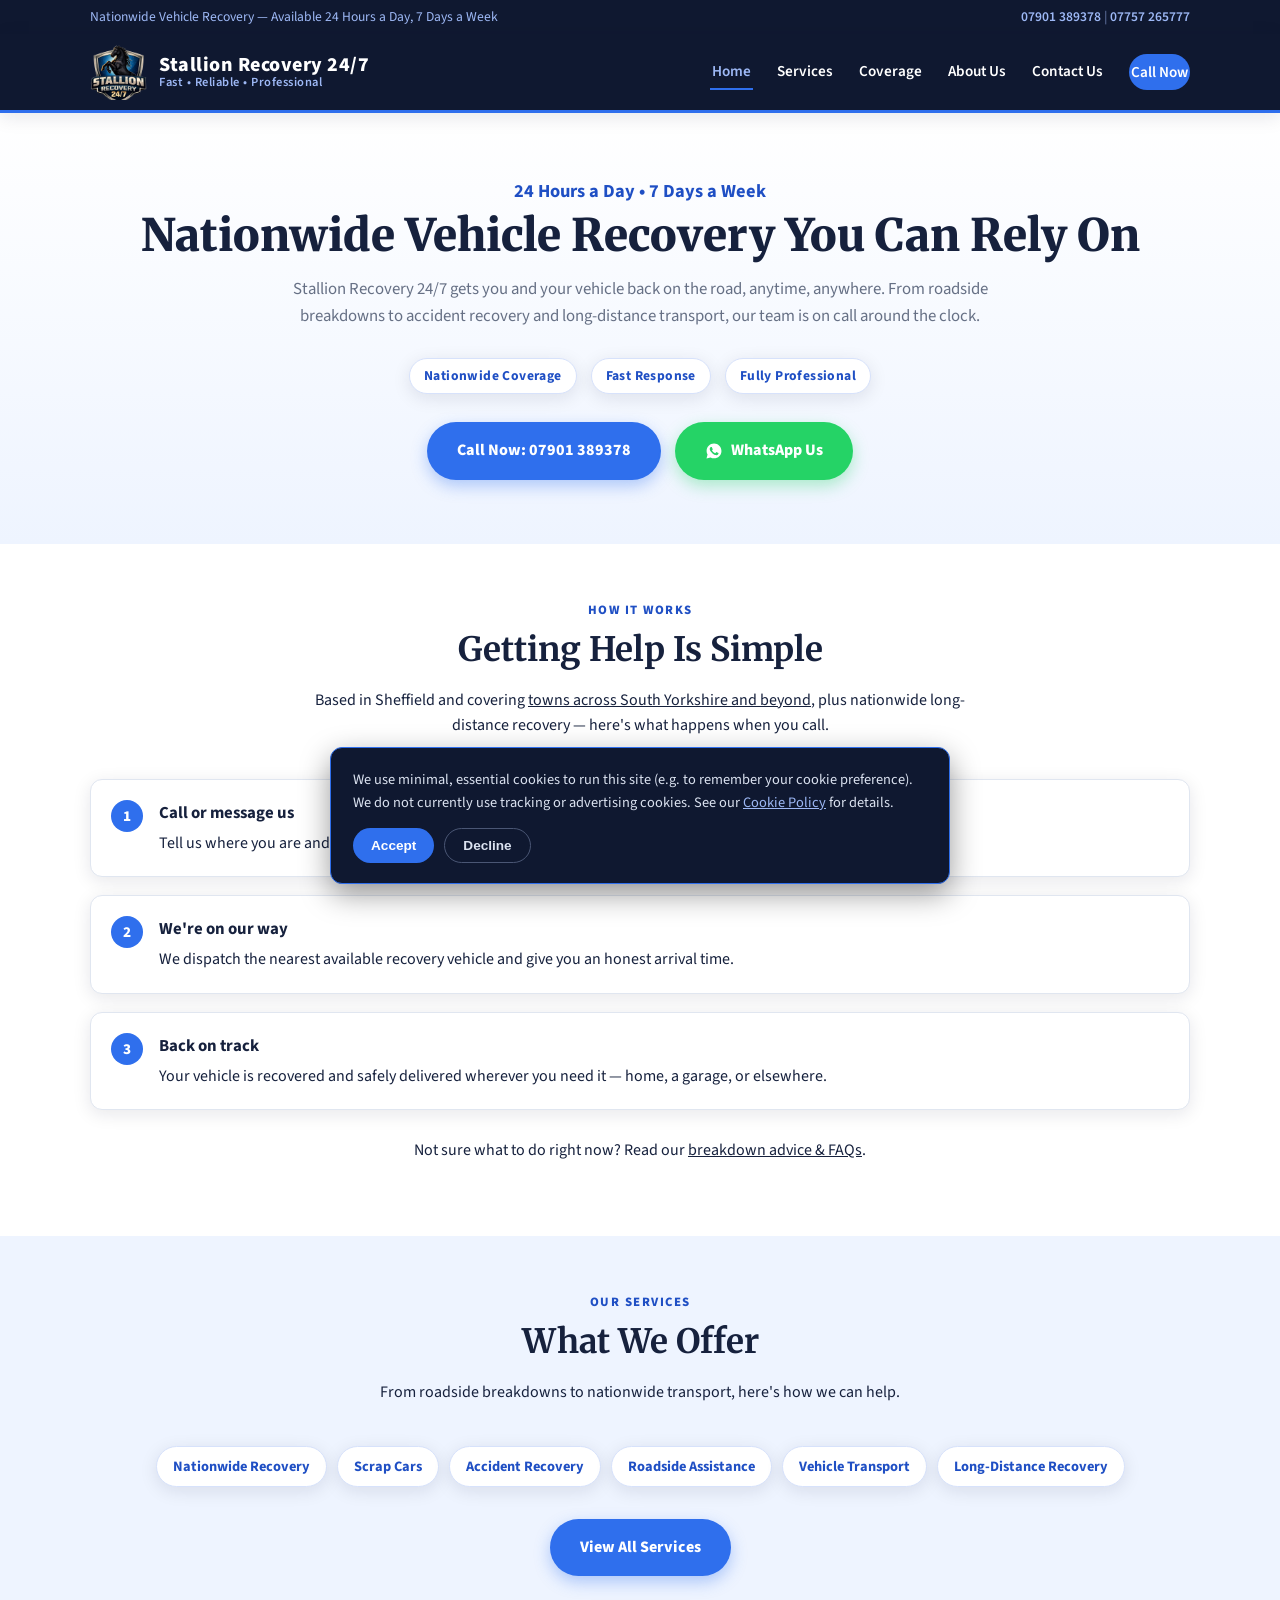
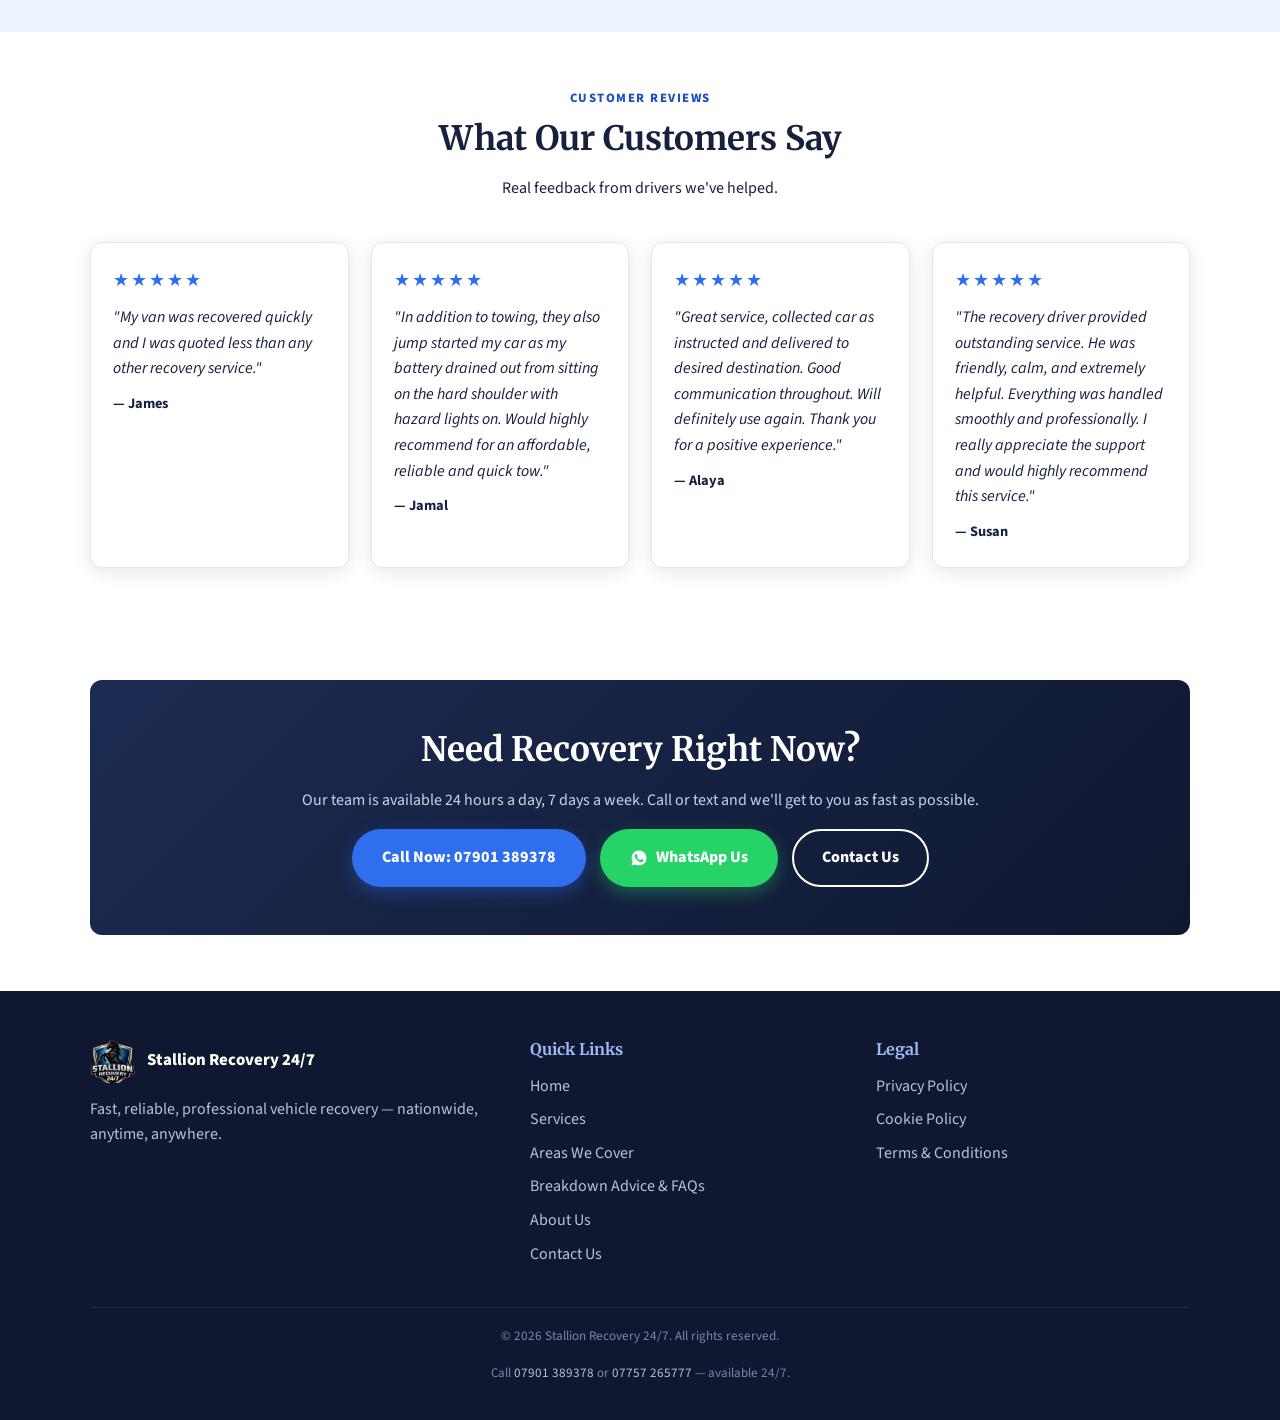
<file: index.html>
<!DOCTYPE html>
<html lang="en-GB">
<head>
<meta charset="UTF-8">
<meta name="viewport" content="width=device-width, initial-scale=1.0">
<title>Stallion Recovery 24/7 | Nationwide Vehicle Recovery &amp; Roadside Assistance</title>
<meta name="description" content="Stallion Recovery 24/7 offers fast, reliable nationwide vehicle recovery, roadside assistance, accident recovery, scrap car collection and vehicle transport. Available 24/7 — call now.">
<meta name="keywords" content="vehicle recovery, recovery, car recovery, roadside assistance, accident recovery, scrap car collection, vehicle transport, nationwide recovery, 24/7 recovery">
<link rel="canonical" href="https://www.stallionrecovery247.co.uk/index.html">
<meta property="og:title" content="Stallion Recovery 24/7 | Nationwide Vehicle Recovery">
<meta property="og:description" content="Fast, reliable, professional vehicle recovery — nationwide, anytime, anywhere. Call 07901 389378.">
<meta property="og:type" content="website">
<meta property="og:image" content="images/logo.png">
<link rel="icon" href="images/logo.png" type="image/png">
<link rel="preconnect" href="https://fonts.googleapis.com">
<link rel="preconnect" href="https://fonts.gstatic.com" crossorigin>
<link href="https://fonts.googleapis.com/css2?family=Merriweather:wght@700;900&family=Source+Sans+3:wght@400;600;700&display=swap" rel="stylesheet">
<link rel="stylesheet" href="css/styles.css">
<script type="application/ld+json">
{
  "@context": "https://schema.org",
  "@type": "AutomotiveBusiness",
  "name": "Stallion Recovery 24/7",
  "image": "images/logo.png",
  "telephone": ["+447901389378", "+447757265777"],
  "priceRange": "££",
  "areaServed": [
    "Sheffield",
    "Rotherham",
    "Barnsley",
    "Doncaster",
    "Chesterfield",
    "Worksop",
    "Leeds",
    "Wakefield",
    "Huddersfield",
    "Mansfield",
    "United Kingdom"
  ],
  "openingHours": "Mo-Su 00:00-23:59",
  "url": "https://www.stallionrecovery247.co.uk/",
  "address": {
    "@type": "PostalAddress",
    "streetAddress": "Pye Bank Road",
    "addressLocality": "Sheffield",
    "postalCode": "S3 9GS",
    "addressCountry": "GB"
  },
  "description": "Nationwide vehicle recovery, roadside assistance, accident recovery, scrap car collection, vehicle transport and long-distance recovery, available 24/7."
}
</script>
</head>
<body>

<a class="skip-link" href="#main">Skip to main content</a>

<div class="top-bar">
  <div class="container">
    <span>Nationwide Vehicle Recovery — Available 24 Hours a Day, 7 Days a Week</span>
    <span class="top-bar-phones"><a href="tel:+447901389378">07901 389378</a><a href="tel:+447757265777">07757 265777</a></span>
  </div>
</div>

<header class="site-header">
  <div class="container">
    <a href="index.html" class="brand">
      <img src="images/logo.png" alt="Stallion Recovery 24/7 logo" width="56" height="56">
      <span class="brand-text">
        <span class="brand-name">Stallion Recovery 24/7</span>
        <span class="brand-tag">Fast &bull; Reliable &bull; Professional</span>
      </span>
    </a>
    <button class="nav-toggle" aria-label="Toggle navigation menu" aria-expanded="false"><span class="nav-toggle-bar"></span><span class="nav-toggle-bar"></span><span class="nav-toggle-bar"></span></button>
    <nav class="main-nav" aria-label="Primary">
      <ul>
        <li><a href="index.html" aria-current="page">Home</a></li>
        <li><a href="services.html">Services</a></li>
        <li><a href="areas-we-cover.html">Coverage</a></li>
        <li><a href="about.html">About Us</a></li>
        <li><a href="contact.html">Contact Us</a></li>
      </ul>
      <a class="nav-call-btn" href="tel:+447901389378">Call Now</a>
    </nav>
  </div>
</header>

<main id="main">

  <section class="hero">
    <div class="container">
      <span class="hero-sub">24 Hours a Day &bull; 7 Days a Week</span>
      <h1>Nationwide Vehicle Recovery You Can Rely On</h1>
      <p class="hero-lead">Stallion Recovery 24/7 gets you and your vehicle back on the road, anytime, anywhere. From roadside breakdowns to accident recovery and long-distance transport, our team is on call around the clock.</p>
      <div class="hero-badges">
        <span>Nationwide Coverage</span>
        <span>Fast Response</span>
        <span>Fully Professional</span>
      </div>
      <div class="cta-row">
        <a class="btn btn-call" href="tel:+447901389378">Call Now: 07901 389378</a>
        <a class="btn btn-whatsapp" href="https://wa.me/447901389378?text=Hi%2C%20I%20need%20vehicle%20recovery%20assistance" target="_blank" rel="noopener">
          <svg width="18" height="18" viewBox="0 0 24 24" fill="currentColor" aria-hidden="true"><path d="M12.04 2C6.58 2 2.13 6.45 2.13 11.91c0 1.75.46 3.39 1.26 4.85L2 22l5.36-1.4a9.9 9.9 0 0 0 4.68 1.19h.01c5.46 0 9.9-4.45 9.9-9.91C21.96 6.45 17.5 2 12.04 2zm5.8 14.15c-.24.68-1.4 1.32-1.93 1.4-.5.08-1.13.11-1.82-.11-.42-.13-.96-.31-1.65-.6-2.9-1.25-4.79-4.16-4.94-4.35-.14-.19-1.18-1.57-1.18-3 0-1.42.75-2.12 1.02-2.41.26-.28.58-.35.77-.35.19 0 .39 0 .56.01.18.01.42-.07.66.5.24.58.83 2 .9 2.15.07.15.12.32.02.51-.1.19-.15.31-.3.48-.15.17-.3.37-.44.5-.15.14-.3.29-.13.57.17.28.75 1.24 1.62 2.01 1.12 1 2.06 1.31 2.35 1.45.29.15.45.13.62-.08.17-.2.72-.83.91-1.12.19-.28.38-.24.63-.14.26.1 1.63.77 1.91.91.28.15.47.22.54.34.07.13.07.75-.17 1.43z"/></svg>
          WhatsApp Us
        </a>
      </div>
    </div>
  </section>

  <section id="what-we-do">
    <div class="container">
      <div class="section-heading">
        <span class="eyebrow">How It Works</span>
        <h2>Getting Help Is Simple</h2>
        <p>Based in Sheffield and covering <a href="areas-we-cover.html">towns across South Yorkshire and beyond</a>, plus nationwide long-distance recovery — here's what happens when you call.</p>
      </div>
      <ol class="step-list">
        <li>
          <strong>Call or message us</strong>
          <p>Tell us where you are and what's happened, by phone or WhatsApp — day or night.</p>
        </li>
        <li>
          <strong>We're on our way</strong>
          <p>We dispatch the nearest available recovery vehicle and give you an honest arrival time.</p>
        </li>
        <li>
          <strong>Back on track</strong>
          <p>Your vehicle is recovered and safely delivered wherever you need it — home, a garage, or elsewhere.</p>
        </li>
      </ol>
      <p style="text-align: center; margin-top: 28px;">Not sure what to do right now? Read our <a href="advice.html">breakdown advice &amp; FAQs</a>.</p>
    </div>
  </section>

  <section id="services" class="section-alt">
    <div class="container">
      <div class="section-heading">
        <span class="eyebrow">Our Services</span>
        <h2>What We Offer</h2>
        <p>From roadside breakdowns to nationwide transport, here's how we can help.</p>
      </div>
      <ul class="area-tags" style="justify-content: center;">
        <li>Nationwide Recovery</li>
        <li>Scrap Cars</li>
        <li>Accident Recovery</li>
        <li>Roadside Assistance</li>
        <li>Vehicle Transport</li>
        <li>Long-Distance Recovery</li>
      </ul>
      <div class="cta-row" style="margin-top: 32px;">
        <a class="btn btn-call" href="services.html">View All Services</a>
      </div>
    </div>
  </section>

  <section id="reviews">
    <div class="container">
      <div class="section-heading">
        <span class="eyebrow">Customer Reviews</span>
        <h2>What Our Customers Say</h2>
        <p class="reviews-note">Real feedback from drivers we've helped.</p>
      </div>
      <div class="reviews-grid">
        <div class="review-card">
          <div class="stars" aria-hidden="true">★★★★★</div>
          <p class="review-quote">"My van was recovered quickly and I was quoted less than any other recovery service."</p>
          <p class="review-author">— James</p>
        </div>
        <div class="review-card">
          <div class="stars" aria-hidden="true">★★★★★</div>
          <p class="review-quote">"In addition to towing, they also jump started my car as my battery drained out from sitting on the hard shoulder with hazard lights on. Would highly recommend for an affordable, reliable and quick tow."</p>
          <p class="review-author">— Jamal</p>
        </div>
        <div class="review-card">
          <div class="stars" aria-hidden="true">★★★★★</div>
          <p class="review-quote">"Great service, collected car as instructed and delivered to desired destination. Good communication throughout. Will definitely use again. Thank you for a positive experience."</p>
          <p class="review-author">— Alaya</p>
        </div>
        <div class="review-card">
          <div class="stars" aria-hidden="true">★★★★★</div>
          <p class="review-quote">"The recovery driver provided outstanding service. He was friendly, calm, and extremely helpful. Everything was handled smoothly and professionally. I really appreciate the support and would highly recommend this service."</p>
          <p class="review-author">— Susan</p>
        </div>
      </div>
    </div>
  </section>

  <section>
    <div class="container">
      <div class="cta-banner">
        <h2>Need Recovery Right Now?</h2>
        <p>Our team is available 24 hours a day, 7 days a week. Call or text and we'll get to you as fast as possible.</p>
        <div class="cta-row">
          <a class="btn btn-call" href="tel:+447901389378">Call Now: 07901 389378</a>
          <a class="btn btn-whatsapp" href="https://wa.me/447901389378?text=Hi%2C%20I%20need%20vehicle%20recovery%20assistance" target="_blank" rel="noopener">
            <svg width="18" height="18" viewBox="0 0 24 24" fill="currentColor" aria-hidden="true"><path d="M12.04 2C6.58 2 2.13 6.45 2.13 11.91c0 1.75.46 3.39 1.26 4.85L2 22l5.36-1.4a9.9 9.9 0 0 0 4.68 1.19h.01c5.46 0 9.9-4.45 9.9-9.91C21.96 6.45 17.5 2 12.04 2zm5.8 14.15c-.24.68-1.4 1.32-1.93 1.4-.5.08-1.13.11-1.82-.11-.42-.13-.96-.31-1.65-.6-2.9-1.25-4.79-4.16-4.94-4.35-.14-.19-1.18-1.57-1.18-3 0-1.42.75-2.12 1.02-2.41.26-.28.58-.35.77-.35.19 0 .39 0 .56.01.18.01.42-.07.66.5.24.58.83 2 .9 2.15.07.15.12.32.02.51-.1.19-.15.31-.3.48-.15.17-.3.37-.44.5-.15.14-.3.29-.13.57.17.28.75 1.24 1.62 2.01 1.12 1 2.06 1.31 2.35 1.45.29.15.45.13.62-.08.17-.2.72-.83.91-1.12.19-.28.38-.24.63-.14.26.1 1.63.77 1.91.91.28.15.47.22.54.34.07.13.07.75-.17 1.43z"/></svg>
            WhatsApp Us
          </a>
          <a class="btn btn-outline-light" href="contact.html">Contact Us</a>
        </div>
      </div>
    </div>
  </section>

</main>

<footer class="site-footer">
  <div class="container">
    <div class="footer-grid">
      <div>
        <div class="footer-brand">
          <img src="images/logo.png" alt="Stallion Recovery 24/7 logo">
          <span class="brand-name">Stallion Recovery 24/7</span>
        </div>
        <p>Fast, reliable, professional vehicle recovery — nationwide, anytime, anywhere.</p>
      </div>
      <div>
        <h3>Quick Links</h3>
        <ul>
          <li><a href="index.html">Home</a></li>
          <li><a href="services.html">Services</a></li>
          <li><a href="areas-we-cover.html">Areas We Cover</a></li>
          <li><a href="advice.html">Breakdown Advice &amp; FAQs</a></li>
          <li><a href="about.html">About Us</a></li>
          <li><a href="contact.html">Contact Us</a></li>
        </ul>
      </div>
      <div>
        <h3>Legal</h3>
        <ul>
          <li><a href="privacy-policy.html">Privacy Policy</a></li>
          <li><a href="cookie-policy.html">Cookie Policy</a></li>
          <li><a href="terms.html">Terms &amp; Conditions</a></li>
        </ul>
      </div>
    </div>
    <div class="footer-bottom">
      <p>&copy; 2026 Stallion Recovery 24/7. All rights reserved.</p>
      <p>Call <a href="tel:+447901389378">07901 389378</a> or <a href="tel:+447757265777">07757 265777</a> — available 24/7.</p>
    </div>
  </div>
</footer>

<div class="mobile-call-bar">
  <a class="mcb-call" href="tel:+447901389378">Call Now</a>
  <a class="mcb-text" href="https://wa.me/447901389378" target="_blank" rel="noopener">Text Us</a>
</div>

<div id="cookie-banner" class="cookie-banner" role="dialog" aria-live="polite" aria-label="Cookie consent">
  <p>We use minimal, essential cookies to run this site (e.g. to remember your cookie preference). We do not currently use tracking or advertising cookies. See our <a href="cookie-policy.html">Cookie Policy</a> for details.</p>
  <div class="cookie-actions">
    <button id="cookie-accept" class="cookie-accept" type="button">Accept</button>
    <button id="cookie-decline" class="cookie-decline" type="button">Decline</button>
  </div>
</div>

<script src="js/main.js"></script>
</body>
</html>
</file>
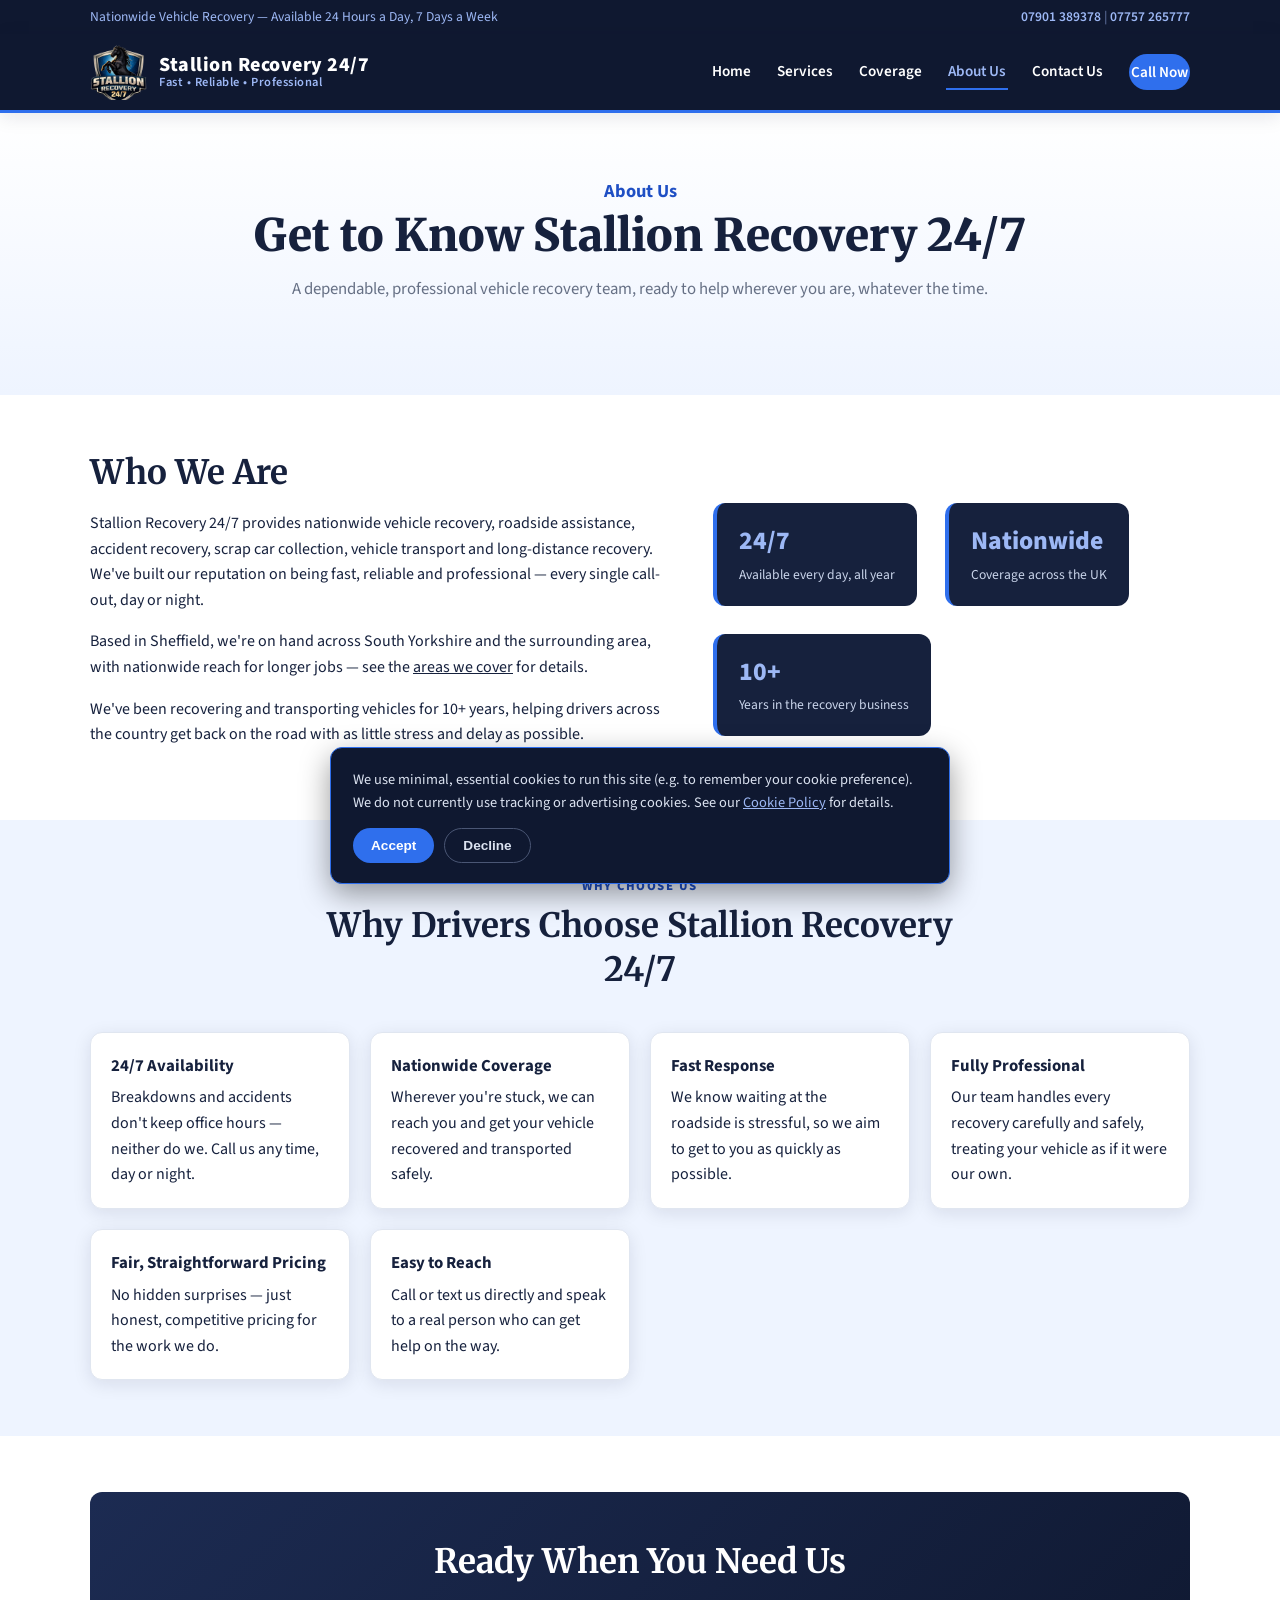
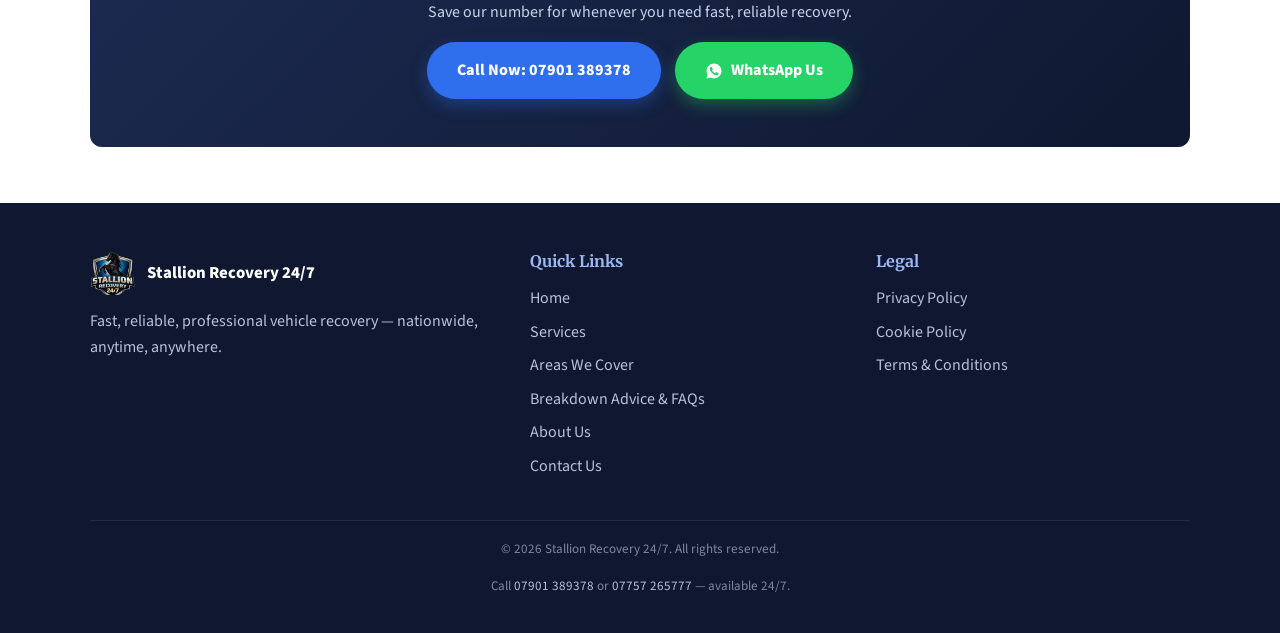
<file: about.html>
<!DOCTYPE html>
<html lang="en-GB">
<head>
<meta charset="UTF-8">
<meta name="viewport" content="width=device-width, initial-scale=1.0">
<title>About Us | Stallion Recovery 24/7</title>
<meta name="description" content="Learn about Stallion Recovery 24/7 — a fast, reliable and professional nationwide vehicle recovery company available around the clock.">
<link rel="canonical" href="https://www.stallionrecovery247.co.uk/about.html">
<meta property="og:title" content="About Us | Stallion Recovery 24/7">
<meta property="og:description" content="Fast, reliable, professional vehicle recovery — nationwide, anytime, anywhere.">
<meta property="og:type" content="website">
<meta property="og:image" content="images/logo.png">
<link rel="icon" href="images/logo.png" type="image/png">
<link rel="preconnect" href="https://fonts.googleapis.com">
<link rel="preconnect" href="https://fonts.gstatic.com" crossorigin>
<link href="https://fonts.googleapis.com/css2?family=Merriweather:wght@700;900&family=Source+Sans+3:wght@400;600;700&display=swap" rel="stylesheet">
<link rel="stylesheet" href="css/styles.css">
</head>
<body>

<a class="skip-link" href="#main">Skip to main content</a>

<div class="top-bar">
  <div class="container">
    <span>Nationwide Vehicle Recovery — Available 24 Hours a Day, 7 Days a Week</span>
    <span class="top-bar-phones"><a href="tel:+447901389378">07901 389378</a><a href="tel:+447757265777">07757 265777</a></span>
  </div>
</div>

<header class="site-header">
  <div class="container">
    <a href="index.html" class="brand">
      <img src="images/logo.png" alt="Stallion Recovery 24/7 logo" width="56" height="56">
      <span class="brand-text">
        <span class="brand-name">Stallion Recovery 24/7</span>
        <span class="brand-tag">Fast &bull; Reliable &bull; Professional</span>
      </span>
    </a>
    <button class="nav-toggle" aria-label="Toggle navigation menu" aria-expanded="false"><span class="nav-toggle-bar"></span><span class="nav-toggle-bar"></span><span class="nav-toggle-bar"></span></button>
    <nav class="main-nav" aria-label="Primary">
      <ul>
        <li><a href="index.html">Home</a></li>
        <li><a href="services.html">Services</a></li>
        <li><a href="areas-we-cover.html">Coverage</a></li>
        <li><a href="about.html" aria-current="page">About Us</a></li>
        <li><a href="contact.html">Contact Us</a></li>
      </ul>
      <a class="nav-call-btn" href="tel:+447901389378">Call Now</a>
    </nav>
  </div>
</header>

<main id="main">

  <section class="hero">
    <div class="container">
      <span class="hero-sub">About Us</span>
      <h1>Get to Know Stallion Recovery 24/7</h1>
      <p class="hero-lead">A dependable, professional vehicle recovery team, ready to help wherever you are, whatever the time.</p>
    </div>
  </section>

  <section>
    <div class="container">
      <div class="two-col">
        <div>
          <h2>Who We Are</h2>
          <p>Stallion Recovery 24/7 provides nationwide vehicle recovery, roadside assistance, accident recovery, scrap car collection, vehicle transport and long-distance recovery. We've built our reputation on being fast, reliable and professional — every single call-out, day or night.</p>
          <p>Based in Sheffield, we're on hand across South Yorkshire and the surrounding area, with nationwide reach for longer jobs — see the <a href="areas-we-cover.html">areas we cover</a> for details.</p>
          <p>We've been recovering and transporting vehicles for 10+ years, helping drivers across the country get back on the road with as little stress and delay as possible.</p>
        </div>
        <div class="stat-row">
          <div class="stat">
            <span class="num">24/7</span>
            <span class="label">Available every day, all year</span>
          </div>
          <div class="stat">
            <span class="num">Nationwide</span>
            <span class="label">Coverage across the UK</span>
          </div>
          <div class="stat">
            <span class="num">10+</span>
            <span class="label">Years in the recovery business</span>
          </div>
        </div>
      </div>
    </div>
  </section>

  <section class="section-alt">
    <div class="container">
      <div class="section-heading">
        <span class="eyebrow">Why Choose Us</span>
        <h2>Why Drivers Choose Stallion Recovery 24/7</h2>
      </div>
      <ul class="feature-list">
        <li>
          <strong>24/7 Availability</strong>
          Breakdowns and accidents don't keep office hours — neither do we. Call us any time, day or night.
        </li>
        <li>
          <strong>Nationwide Coverage</strong>
          Wherever you're stuck, we can reach you and get your vehicle recovered and transported safely.
        </li>
        <li>
          <strong>Fast Response</strong>
          We know waiting at the roadside is stressful, so we aim to get to you as quickly as possible.
        </li>
        <li>
          <strong>Fully Professional</strong>
          Our team handles every recovery carefully and safely, treating your vehicle as if it were our own.
        </li>
        <li>
          <strong>Fair, Straightforward Pricing</strong>
          No hidden surprises — just honest, competitive pricing for the work we do.
        </li>
        <li>
          <strong>Easy to Reach</strong>
          Call or text us directly and speak to a real person who can get help on the way.
        </li>
      </ul>
    </div>
  </section>

  <section>
    <div class="container">
      <div class="cta-banner">
        <h2>Ready When You Need Us</h2>
        <p>Save our number for whenever you need fast, reliable recovery.</p>
        <div class="cta-row">
          <a class="btn btn-call" href="tel:+447901389378">Call Now: 07901 389378</a>
          <a class="btn btn-whatsapp" href="https://wa.me/447901389378?text=Hi%2C%20I%20need%20vehicle%20recovery%20assistance" target="_blank" rel="noopener">
            <svg width="18" height="18" viewBox="0 0 24 24" fill="currentColor" aria-hidden="true"><path d="M12.04 2C6.58 2 2.13 6.45 2.13 11.91c0 1.75.46 3.39 1.26 4.85L2 22l5.36-1.4a9.9 9.9 0 0 0 4.68 1.19h.01c5.46 0 9.9-4.45 9.9-9.91C21.96 6.45 17.5 2 12.04 2zm5.8 14.15c-.24.68-1.4 1.32-1.93 1.4-.5.08-1.13.11-1.82-.11-.42-.13-.96-.31-1.65-.6-2.9-1.25-4.79-4.16-4.94-4.35-.14-.19-1.18-1.57-1.18-3 0-1.42.75-2.12 1.02-2.41.26-.28.58-.35.77-.35.19 0 .39 0 .56.01.18.01.42-.07.66.5.24.58.83 2 .9 2.15.07.15.12.32.02.51-.1.19-.15.31-.3.48-.15.17-.3.37-.44.5-.15.14-.3.29-.13.57.17.28.75 1.24 1.62 2.01 1.12 1 2.06 1.31 2.35 1.45.29.15.45.13.62-.08.17-.2.72-.83.91-1.12.19-.28.38-.24.63-.14.26.1 1.63.77 1.91.91.28.15.47.22.54.34.07.13.07.75-.17 1.43z"/></svg>
            WhatsApp Us
          </a>
        </div>
      </div>
    </div>
  </section>

</main>

<footer class="site-footer">
  <div class="container">
    <div class="footer-grid">
      <div>
        <div class="footer-brand">
          <img src="images/logo.png" alt="Stallion Recovery 24/7 logo">
          <span class="brand-name">Stallion Recovery 24/7</span>
        </div>
        <p>Fast, reliable, professional vehicle recovery — nationwide, anytime, anywhere.</p>
      </div>
      <div>
        <h3>Quick Links</h3>
        <ul>
          <li><a href="index.html">Home</a></li>
          <li><a href="services.html">Services</a></li>
          <li><a href="areas-we-cover.html">Areas We Cover</a></li>
          <li><a href="advice.html">Breakdown Advice &amp; FAQs</a></li>
          <li><a href="about.html">About Us</a></li>
          <li><a href="contact.html">Contact Us</a></li>
        </ul>
      </div>
      <div>
        <h3>Legal</h3>
        <ul>
          <li><a href="privacy-policy.html">Privacy Policy</a></li>
          <li><a href="cookie-policy.html">Cookie Policy</a></li>
          <li><a href="terms.html">Terms &amp; Conditions</a></li>
        </ul>
      </div>
    </div>
    <div class="footer-bottom">
      <p>&copy; 2026 Stallion Recovery 24/7. All rights reserved.</p>
      <p>Call <a href="tel:+447901389378">07901 389378</a> or <a href="tel:+447757265777">07757 265777</a> — available 24/7.</p>
    </div>
  </div>
</footer>

<div class="mobile-call-bar">
  <a class="mcb-call" href="tel:+447901389378">Call Now</a>
  <a class="mcb-text" href="https://wa.me/447901389378" target="_blank" rel="noopener">Text Us</a>
</div>

<div id="cookie-banner" class="cookie-banner" role="dialog" aria-live="polite" aria-label="Cookie consent">
  <p>We use minimal, essential cookies to run this site (e.g. to remember your cookie preference). We do not currently use tracking or advertising cookies. See our <a href="cookie-policy.html">Cookie Policy</a> for details.</p>
  <div class="cookie-actions">
    <button id="cookie-accept" class="cookie-accept" type="button">Accept</button>
    <button id="cookie-decline" class="cookie-decline" type="button">Decline</button>
  </div>
</div>

<script src="js/main.js"></script>
</body>
</html>
</file>
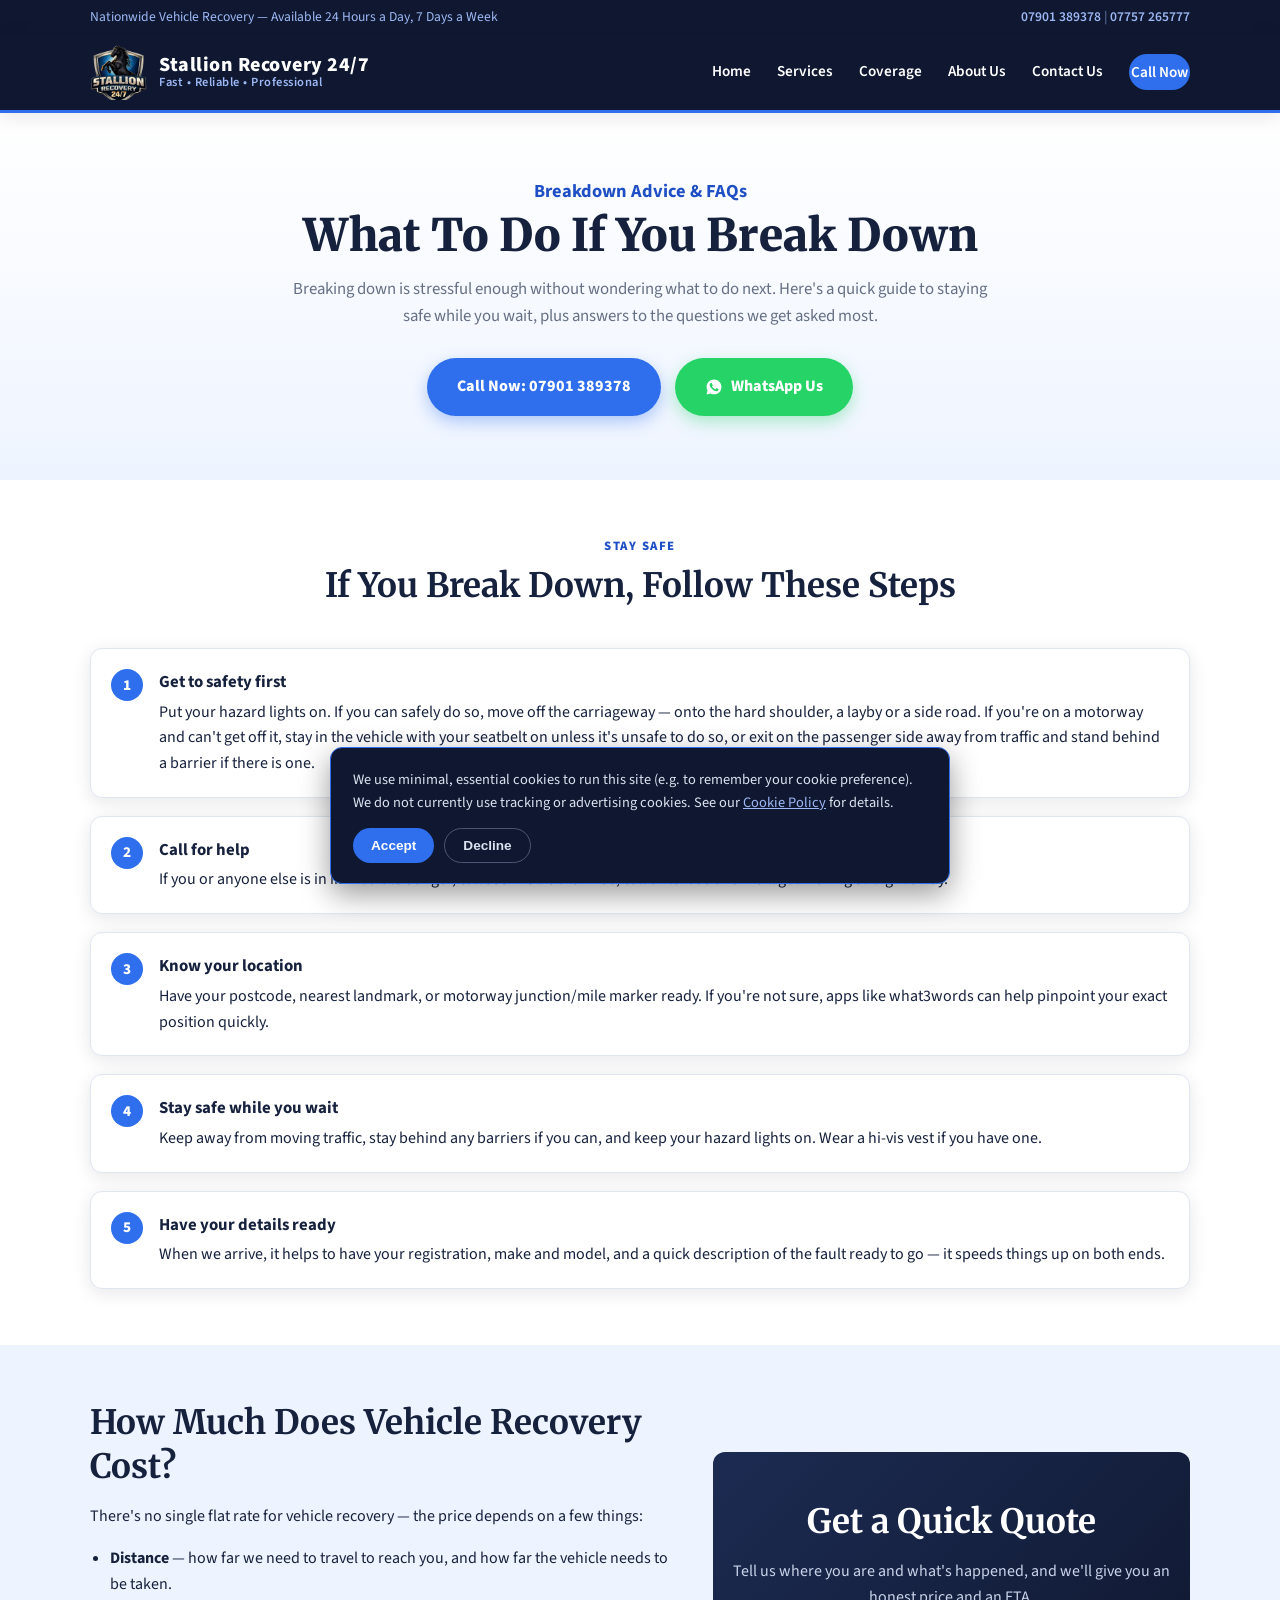
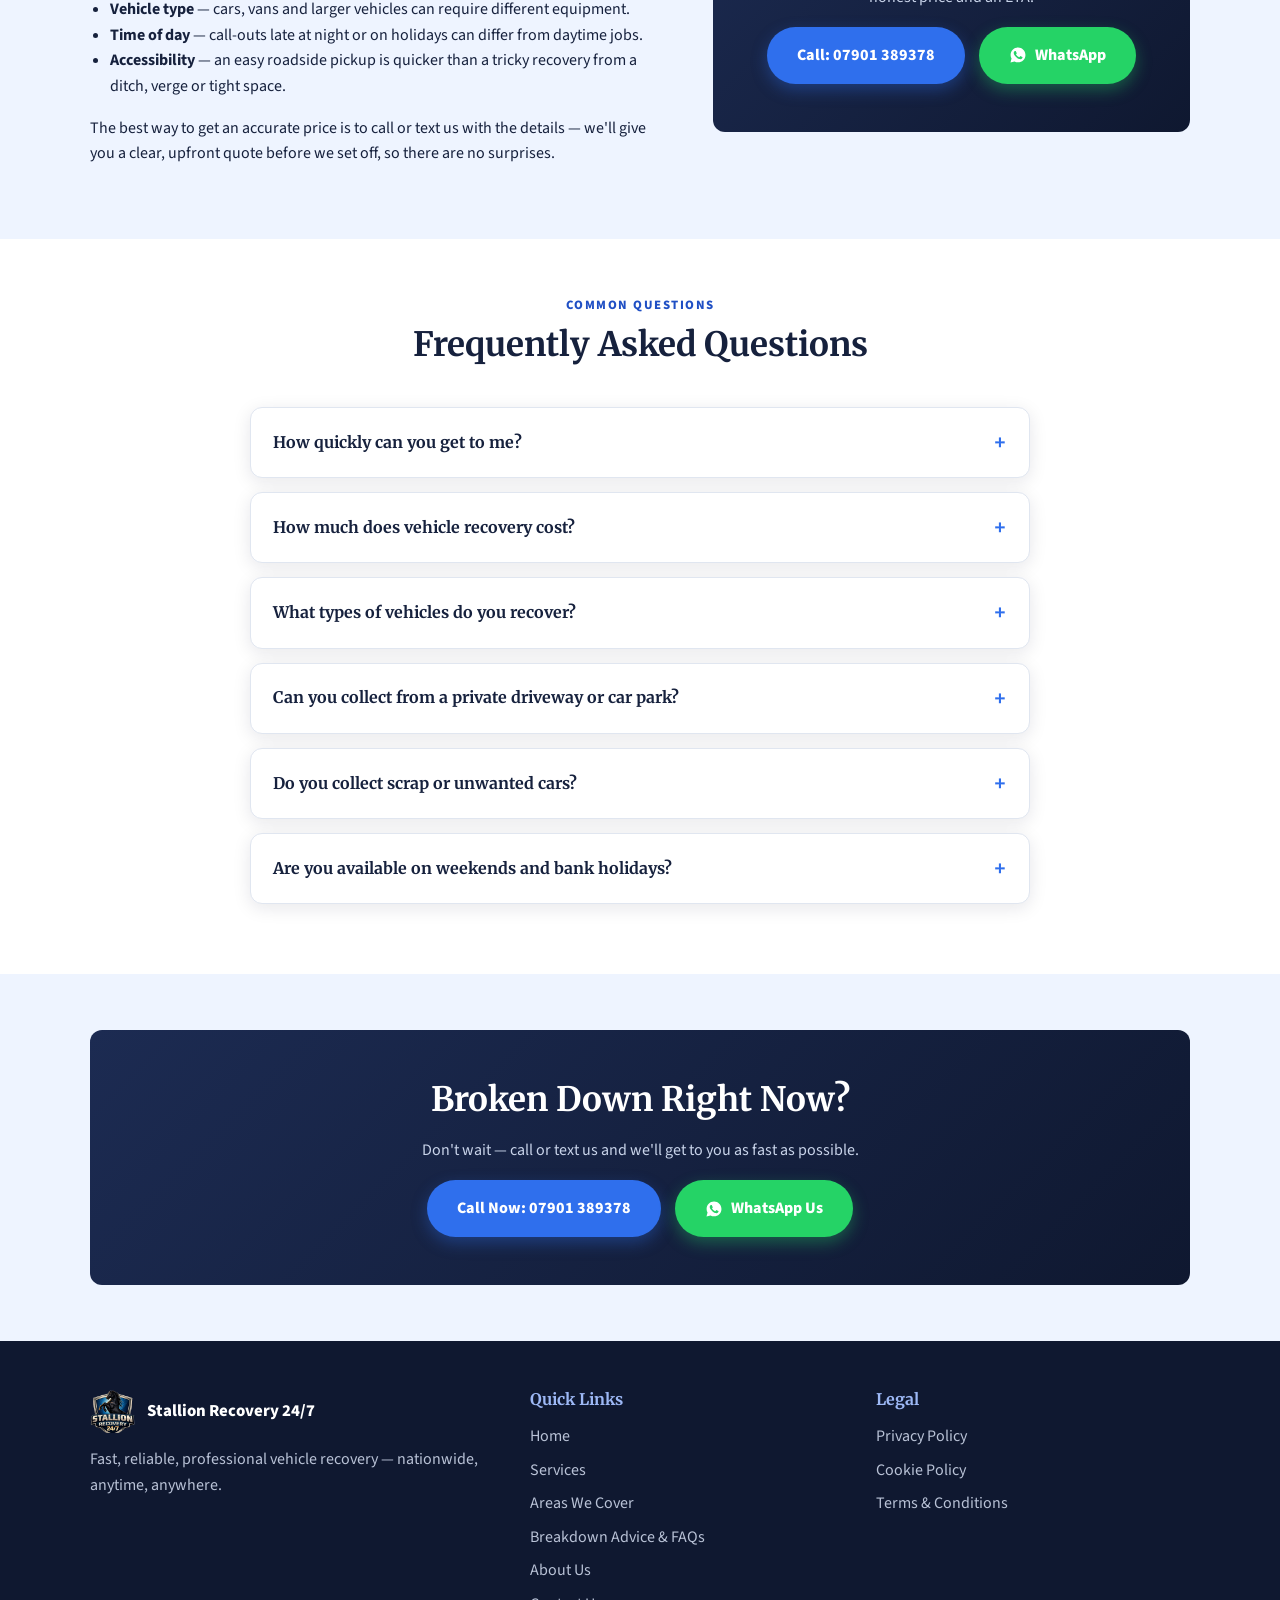
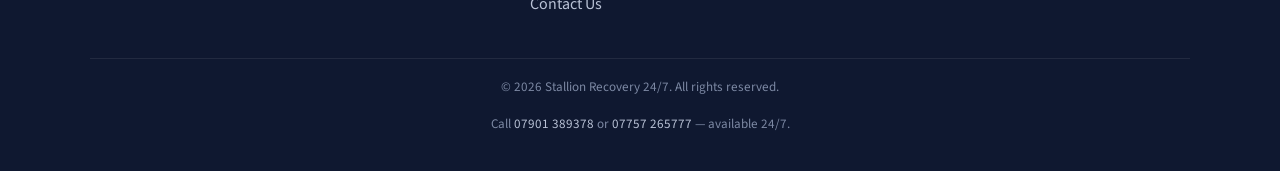
<file: advice.html>
<!DOCTYPE html>
<html lang="en-GB">
<head>
<meta charset="UTF-8">
<meta name="viewport" content="width=device-width, initial-scale=1.0">
<title>Breakdown Advice &amp; FAQs | Stallion Recovery 24/7</title>
<meta name="description" content="What to do if you break down, how vehicle recovery pricing works, and answers to common questions about roadside assistance, accident recovery and scrap car collection.">
<meta name="keywords" content="what to do if you break down, vehicle recovery cost, breakdown advice, roadside assistance FAQ, car recovery FAQ">
<link rel="canonical" href="https://www.stallionrecovery247.co.uk/advice.html">
<meta property="og:title" content="Breakdown Advice &amp; FAQs | Stallion Recovery 24/7">
<meta property="og:description" content="What to do if you break down, how recovery pricing works, and answers to common questions.">
<meta property="og:type" content="website">
<meta property="og:image" content="images/logo.png">
<link rel="icon" href="images/logo.png" type="image/png">
<link rel="preconnect" href="https://fonts.googleapis.com">
<link rel="preconnect" href="https://fonts.gstatic.com" crossorigin>
<link href="https://fonts.googleapis.com/css2?family=Merriweather:wght@700;900&family=Source+Sans+3:wght@400;600;700&display=swap" rel="stylesheet">
<link rel="stylesheet" href="css/styles.css">
<script type="application/ld+json">
{
  "@context": "https://schema.org",
  "@type": "FAQPage",
  "mainEntity": [
    {
      "@type": "Question",
      "name": "How quickly can you get to me?",
      "acceptedAnswer": {
        "@type": "Answer",
        "text": "We're on call 24 hours a day, 7 days a week. Response times depend on your location and how busy we are, but we're based in Sheffield and aim to reach you as quickly as possible — call us and we'll give you an honest estimate straight away."
      }
    },
    {
      "@type": "Question",
      "name": "How much does vehicle recovery cost?",
      "acceptedAnswer": {
        "@type": "Answer",
        "text": "Cost depends on factors like distance, vehicle type, time of day and accessibility. Call or text us with your details and we'll give you a clear, upfront quote before any work begins — no hidden surprises."
      }
    },
    {
      "@type": "Question",
      "name": "What types of vehicles do you recover?",
      "acceptedAnswer": {
        "@type": "Answer",
        "text": "We recover and transport cars and vans as standard. If you have a different type of vehicle, give us a call to check we can help."
      }
    },
    {
      "@type": "Question",
      "name": "Can you collect from a private driveway or car park?",
      "acceptedAnswer": {
        "@type": "Answer",
        "text": "In most cases, yes. Let us know the exact location and any access restrictions when you call, so we can send the right vehicle for the job."
      }
    },
    {
      "@type": "Question",
      "name": "Do you collect scrap or unwanted cars?",
      "acceptedAnswer": {
        "@type": "Answer",
        "text": "Yes — we collect scrap and unwanted vehicles and aim to make the process as quick and straightforward as possible. Call us with your vehicle details to get things moving."
      }
    },
    {
      "@type": "Question",
      "name": "Are you available on weekends and bank holidays?",
      "acceptedAnswer": {
        "@type": "Answer",
        "text": "Yes. We operate 24 hours a day, 7 days a week, including weekends and bank holidays."
      }
    }
  ]
}
</script>
</head>
<body>

<a class="skip-link" href="#main">Skip to main content</a>

<div class="top-bar">
  <div class="container">
    <span>Nationwide Vehicle Recovery — Available 24 Hours a Day, 7 Days a Week</span>
    <span class="top-bar-phones"><a href="tel:+447901389378">07901 389378</a><a href="tel:+447757265777">07757 265777</a></span>
  </div>
</div>

<header class="site-header">
  <div class="container">
    <a href="index.html" class="brand">
      <img src="images/logo.png" alt="Stallion Recovery 24/7 logo" width="56" height="56">
      <span class="brand-text">
        <span class="brand-name">Stallion Recovery 24/7</span>
        <span class="brand-tag">Fast &bull; Reliable &bull; Professional</span>
      </span>
    </a>
    <button class="nav-toggle" aria-label="Toggle navigation menu" aria-expanded="false"><span class="nav-toggle-bar"></span><span class="nav-toggle-bar"></span><span class="nav-toggle-bar"></span></button>
    <nav class="main-nav" aria-label="Primary">
      <ul>
        <li><a href="index.html">Home</a></li>
        <li><a href="services.html">Services</a></li>
        <li><a href="areas-we-cover.html">Coverage</a></li>
        <li><a href="about.html">About Us</a></li>
        <li><a href="contact.html">Contact Us</a></li>
      </ul>
      <a class="nav-call-btn" href="tel:+447901389378">Call Now</a>
    </nav>
  </div>
</header>

<main id="main">

  <section class="hero">
    <div class="container">
      <span class="hero-sub">Breakdown Advice &amp; FAQs</span>
      <h1>What To Do If You Break Down</h1>
      <p class="hero-lead">Breaking down is stressful enough without wondering what to do next. Here's a quick guide to staying safe while you wait, plus answers to the questions we get asked most.</p>
      <div class="cta-row">
        <a class="btn btn-call" href="tel:+447901389378">Call Now: 07901 389378</a>
        <a class="btn btn-whatsapp" href="https://wa.me/447901389378?text=Hi%2C%20I%20need%20vehicle%20recovery%20assistance" target="_blank" rel="noopener">
          <svg width="18" height="18" viewBox="0 0 24 24" fill="currentColor" aria-hidden="true"><path d="M12.04 2C6.58 2 2.13 6.45 2.13 11.91c0 1.75.46 3.39 1.26 4.85L2 22l5.36-1.4a9.9 9.9 0 0 0 4.68 1.19h.01c5.46 0 9.9-4.45 9.9-9.91C21.96 6.45 17.5 2 12.04 2zm5.8 14.15c-.24.68-1.4 1.32-1.93 1.4-.5.08-1.13.11-1.82-.11-.42-.13-.96-.31-1.65-.6-2.9-1.25-4.79-4.16-4.94-4.35-.14-.19-1.18-1.57-1.18-3 0-1.42.75-2.12 1.02-2.41.26-.28.58-.35.77-.35.19 0 .39 0 .56.01.18.01.42-.07.66.5.24.58.83 2 .9 2.15.07.15.12.32.02.51-.1.19-.15.31-.3.48-.15.17-.3.37-.44.5-.15.14-.3.29-.13.57.17.28.75 1.24 1.62 2.01 1.12 1 2.06 1.31 2.35 1.45.29.15.45.13.62-.08.17-.2.72-.83.91-1.12.19-.28.38-.24.63-.14.26.1 1.63.77 1.91.91.28.15.47.22.54.34.07.13.07.75-.17 1.43z"/></svg>
          WhatsApp Us
        </a>
      </div>
    </div>
  </section>

  <section>
    <div class="container">
      <div class="section-heading">
        <span class="eyebrow">Stay Safe</span>
        <h2>If You Break Down, Follow These Steps</h2>
      </div>
      <ol class="step-list">
        <li>
          <strong>Get to safety first</strong>
          <p>Put your hazard lights on. If you can safely do so, move off the carriageway — onto the hard shoulder, a layby or a side road. If you're on a motorway and can't get off it, stay in the vehicle with your seatbelt on unless it's unsafe to do so, or exit on the passenger side away from traffic and stand behind a barrier if there is one.</p>
        </li>
        <li>
          <strong>Call for help</strong>
          <p>If you or anyone else is in immediate danger, call 999 first. Otherwise, call or text us and we'll get moving straight away.</p>
        </li>
        <li>
          <strong>Know your location</strong>
          <p>Have your postcode, nearest landmark, or motorway junction/mile marker ready. If you're not sure, apps like what3words can help pinpoint your exact position quickly.</p>
        </li>
        <li>
          <strong>Stay safe while you wait</strong>
          <p>Keep away from moving traffic, stay behind any barriers if you can, and keep your hazard lights on. Wear a hi-vis vest if you have one.</p>
        </li>
        <li>
          <strong>Have your details ready</strong>
          <p>When we arrive, it helps to have your registration, make and model, and a quick description of the fault ready to go — it speeds things up on both ends.</p>
        </li>
      </ol>
    </div>
  </section>

  <section class="section-alt">
    <div class="container">
      <div class="two-col">
        <div>
          <h2>How Much Does Vehicle Recovery Cost?</h2>
          <p>There's no single flat rate for vehicle recovery — the price depends on a few things:</p>
          <ul>
            <li><strong>Distance</strong> — how far we need to travel to reach you, and how far the vehicle needs to be taken.</li>
            <li><strong>Vehicle type</strong> — cars, vans and larger vehicles can require different equipment.</li>
            <li><strong>Time of day</strong> — call-outs late at night or on holidays can differ from daytime jobs.</li>
            <li><strong>Accessibility</strong> — an easy roadside pickup is quicker than a tricky recovery from a ditch, verge or tight space.</li>
          </ul>
          <p>The best way to get an accurate price is to call or text us with the details — we'll give you a clear, upfront quote before we set off, so there are no surprises.</p>
        </div>
        <div class="cta-banner">
          <h2>Get a Quick Quote</h2>
          <p>Tell us where you are and what's happened, and we'll give you an honest price and an ETA.</p>
          <div class="cta-row">
            <a class="btn btn-call" href="tel:+447901389378">Call: 07901 389378</a>
            <a class="btn btn-whatsapp" href="https://wa.me/447901389378?text=Hi%2C%20I%20need%20vehicle%20recovery%20assistance" target="_blank" rel="noopener">
              <svg width="18" height="18" viewBox="0 0 24 24" fill="currentColor" aria-hidden="true"><path d="M12.04 2C6.58 2 2.13 6.45 2.13 11.91c0 1.75.46 3.39 1.26 4.85L2 22l5.36-1.4a9.9 9.9 0 0 0 4.68 1.19h.01c5.46 0 9.9-4.45 9.9-9.91C21.96 6.45 17.5 2 12.04 2zm5.8 14.15c-.24.68-1.4 1.32-1.93 1.4-.5.08-1.13.11-1.82-.11-.42-.13-.96-.31-1.65-.6-2.9-1.25-4.79-4.16-4.94-4.35-.14-.19-1.18-1.57-1.18-3 0-1.42.75-2.12 1.02-2.41.26-.28.58-.35.77-.35.19 0 .39 0 .56.01.18.01.42-.07.66.5.24.58.83 2 .9 2.15.07.15.12.32.02.51-.1.19-.15.31-.3.48-.15.17-.3.37-.44.5-.15.14-.3.29-.13.57.17.28.75 1.24 1.62 2.01 1.12 1 2.06 1.31 2.35 1.45.29.15.45.13.62-.08.17-.2.72-.83.91-1.12.19-.28.38-.24.63-.14.26.1 1.63.77 1.91.91.28.15.47.22.54.34.07.13.07.75-.17 1.43z"/></svg>
              WhatsApp
            </a>
          </div>
        </div>
      </div>
    </div>
  </section>

  <section>
    <div class="container">
      <div class="section-heading">
        <span class="eyebrow">Common Questions</span>
        <h2>Frequently Asked Questions</h2>
      </div>
      <div class="faq-list">
        <details class="faq-item">
          <summary>How quickly can you get to me?</summary>
          <div class="faq-answer">
            <p>We're on call 24 hours a day, 7 days a week. Response times depend on your location and how busy we are, but we're based in Sheffield and aim to reach you as quickly as possible — call us and we'll give you an honest estimate straight away.</p>
          </div>
        </details>
        <details class="faq-item">
          <summary>How much does vehicle recovery cost?</summary>
          <div class="faq-answer">
            <p>Cost depends on distance, vehicle type, time of day and accessibility. Call or text us with your details and we'll give you a clear, upfront quote before any work begins.</p>
          </div>
        </details>
        <details class="faq-item">
          <summary>What types of vehicles do you recover?</summary>
          <div class="faq-answer">
            <p>We recover and transport cars and vans as standard. If you have a different type of vehicle, give us a call to check we can help.</p>
          </div>
        </details>
        <details class="faq-item">
          <summary>Can you collect from a private driveway or car park?</summary>
          <div class="faq-answer">
            <p>In most cases, yes. Let us know the exact location and any access restrictions when you call, so we can send the right vehicle for the job.</p>
          </div>
        </details>
        <details class="faq-item">
          <summary>Do you collect scrap or unwanted cars?</summary>
          <div class="faq-answer">
            <p>Yes — we collect scrap and unwanted vehicles and aim to make the process as quick and straightforward as possible. Call us with your vehicle details to get things moving.</p>
          </div>
        </details>
        <details class="faq-item">
          <summary>Are you available on weekends and bank holidays?</summary>
          <div class="faq-answer">
            <p>Yes. We operate 24 hours a day, 7 days a week, including weekends and bank holidays.</p>
          </div>
        </details>
      </div>
    </div>
  </section>

  <section class="section-alt">
    <div class="container">
      <div class="cta-banner">
        <h2>Broken Down Right Now?</h2>
        <p>Don't wait — call or text us and we'll get to you as fast as possible.</p>
        <div class="cta-row">
          <a class="btn btn-call" href="tel:+447901389378">Call Now: 07901 389378</a>
          <a class="btn btn-whatsapp" href="https://wa.me/447901389378?text=Hi%2C%20I%20need%20vehicle%20recovery%20assistance" target="_blank" rel="noopener">
            <svg width="18" height="18" viewBox="0 0 24 24" fill="currentColor" aria-hidden="true"><path d="M12.04 2C6.58 2 2.13 6.45 2.13 11.91c0 1.75.46 3.39 1.26 4.85L2 22l5.36-1.4a9.9 9.9 0 0 0 4.68 1.19h.01c5.46 0 9.9-4.45 9.9-9.91C21.96 6.45 17.5 2 12.04 2zm5.8 14.15c-.24.68-1.4 1.32-1.93 1.4-.5.08-1.13.11-1.82-.11-.42-.13-.96-.31-1.65-.6-2.9-1.25-4.79-4.16-4.94-4.35-.14-.19-1.18-1.57-1.18-3 0-1.42.75-2.12 1.02-2.41.26-.28.58-.35.77-.35.19 0 .39 0 .56.01.18.01.42-.07.66.5.24.58.83 2 .9 2.15.07.15.12.32.02.51-.1.19-.15.31-.3.48-.15.17-.3.37-.44.5-.15.14-.3.29-.13.57.17.28.75 1.24 1.62 2.01 1.12 1 2.06 1.31 2.35 1.45.29.15.45.13.62-.08.17-.2.72-.83.91-1.12.19-.28.38-.24.63-.14.26.1 1.63.77 1.91.91.28.15.47.22.54.34.07.13.07.75-.17 1.43z"/></svg>
            WhatsApp Us
          </a>
        </div>
      </div>
    </div>
  </section>

</main>

<footer class="site-footer">
  <div class="container">
    <div class="footer-grid">
      <div>
        <div class="footer-brand">
          <img src="images/logo.png" alt="Stallion Recovery 24/7 logo">
          <span class="brand-name">Stallion Recovery 24/7</span>
        </div>
        <p>Fast, reliable, professional vehicle recovery — nationwide, anytime, anywhere.</p>
      </div>
      <div>
        <h3>Quick Links</h3>
        <ul>
          <li><a href="index.html">Home</a></li>
          <li><a href="services.html">Services</a></li>
          <li><a href="areas-we-cover.html">Areas We Cover</a></li>
          <li><a href="advice.html">Breakdown Advice &amp; FAQs</a></li>
          <li><a href="about.html">About Us</a></li>
          <li><a href="contact.html">Contact Us</a></li>
        </ul>
      </div>
      <div>
        <h3>Legal</h3>
        <ul>
          <li><a href="privacy-policy.html">Privacy Policy</a></li>
          <li><a href="cookie-policy.html">Cookie Policy</a></li>
          <li><a href="terms.html">Terms &amp; Conditions</a></li>
        </ul>
      </div>
    </div>
    <div class="footer-bottom">
      <p>&copy; 2026 Stallion Recovery 24/7. All rights reserved.</p>
      <p>Call <a href="tel:+447901389378">07901 389378</a> or <a href="tel:+447757265777">07757 265777</a> — available 24/7.</p>
    </div>
  </div>
</footer>

<div class="mobile-call-bar">
  <a class="mcb-call" href="tel:+447901389378">Call Now</a>
  <a class="mcb-text" href="https://wa.me/447901389378" target="_blank" rel="noopener">Text Us</a>
</div>

<div id="cookie-banner" class="cookie-banner" role="dialog" aria-live="polite" aria-label="Cookie consent">
  <p>We use minimal, essential cookies to run this site (e.g. to remember your cookie preference). We do not currently use tracking or advertising cookies. See our <a href="cookie-policy.html">Cookie Policy</a> for details.</p>
  <div class="cookie-actions">
    <button id="cookie-accept" class="cookie-accept" type="button">Accept</button>
    <button id="cookie-decline" class="cookie-decline" type="button">Decline</button>
  </div>
</div>

<script src="js/main.js"></script>
</body>
</html>
</file>
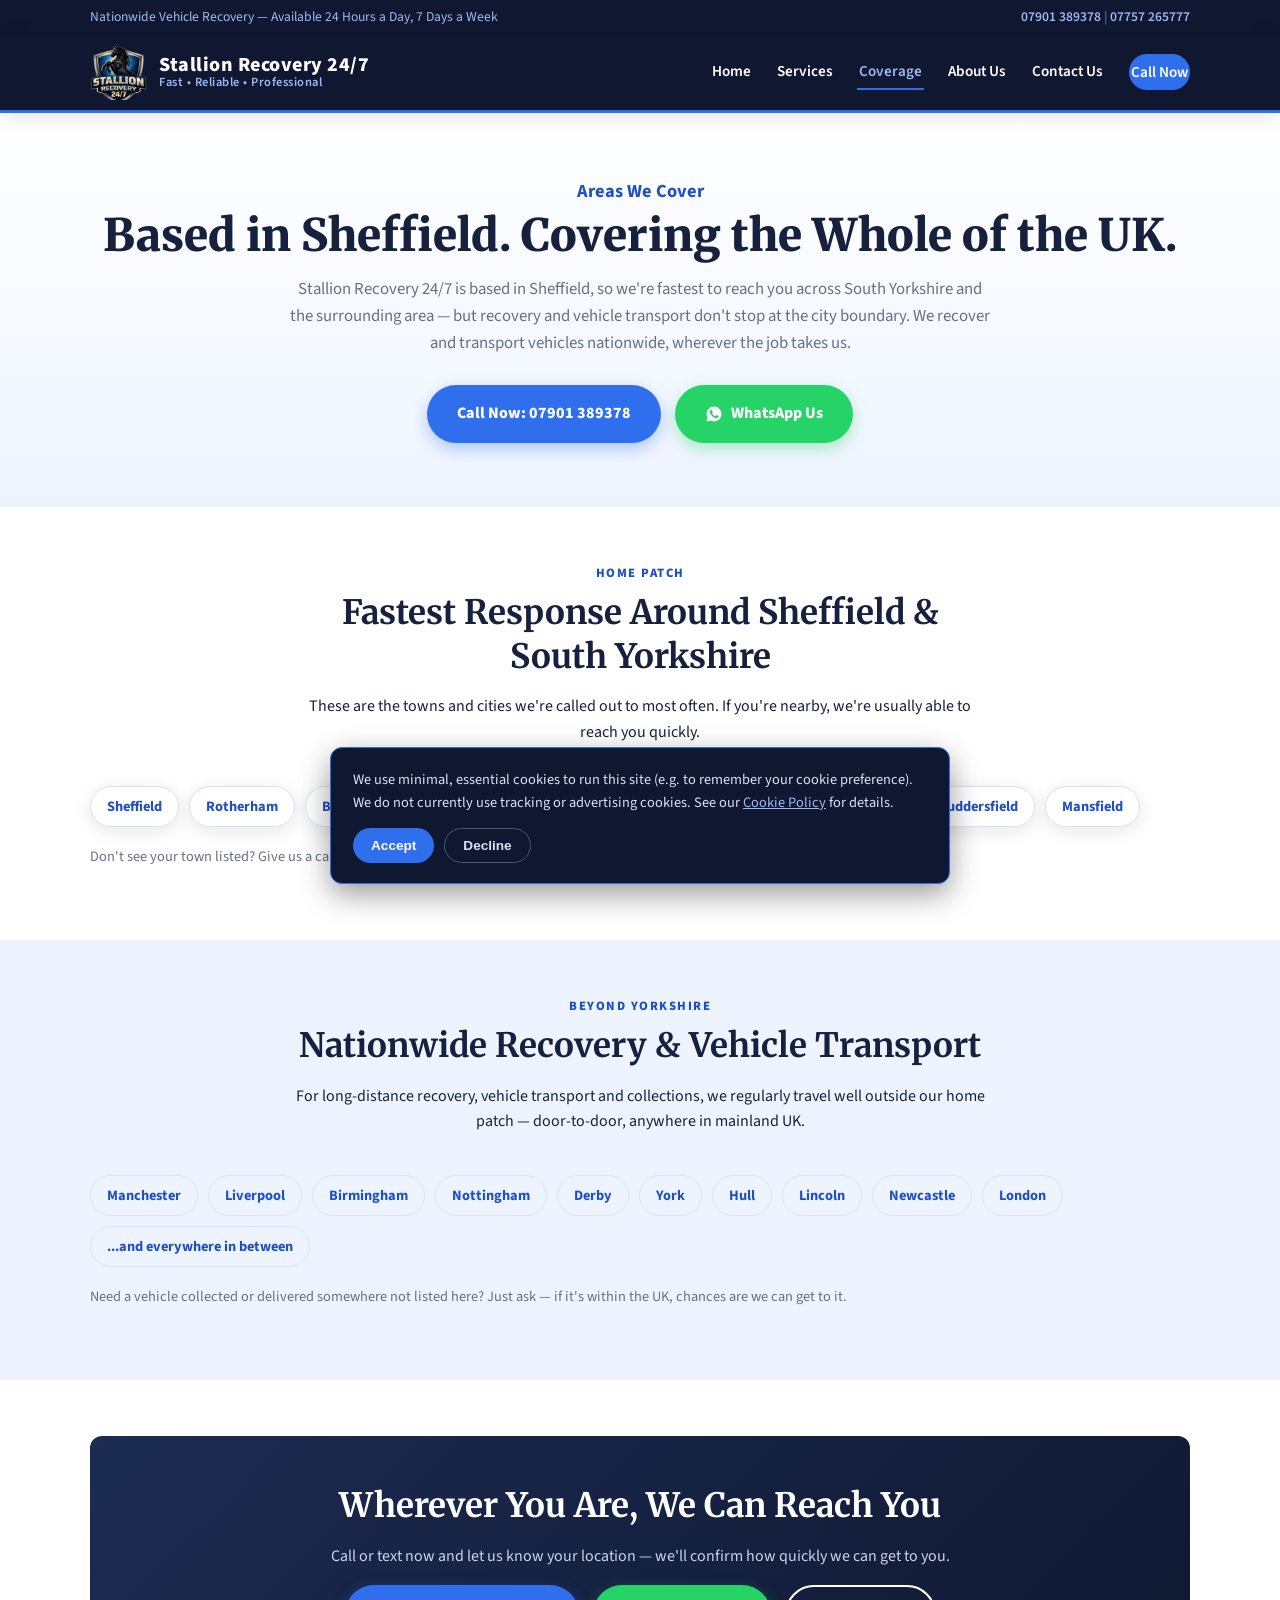
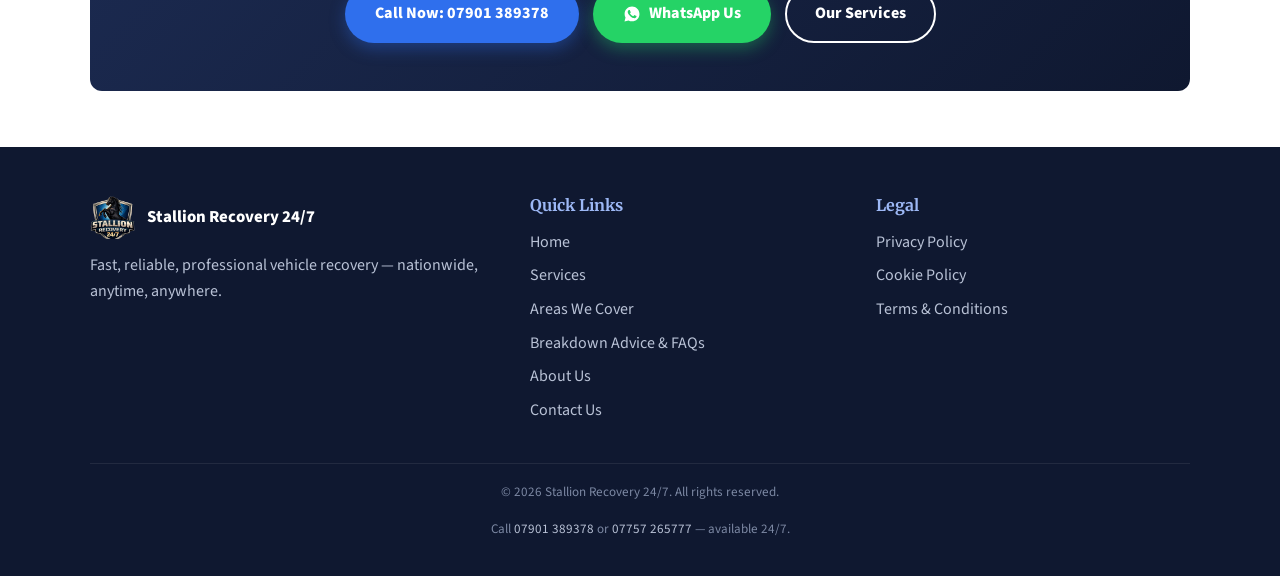
<file: areas-we-cover.html>
<!DOCTYPE html>
<html lang="en-GB">
<head>
<meta charset="UTF-8">
<meta name="viewport" content="width=device-width, initial-scale=1.0">
<title>Areas We Cover | Sheffield-Based, Nationwide Vehicle Recovery</title>
<meta name="description" content="Stallion Recovery 24/7 is based in Sheffield, covering Rotherham, Barnsley, Doncaster, Chesterfield, Leeds, Wakefield and beyond — plus nationwide long-distance recovery and vehicle transport across the UK.">
<meta name="keywords" content="vehicle recovery Sheffield, car recovery Rotherham, car recovery Barnsley, car recovery Doncaster, car recovery Chesterfield, car recovery Leeds, nationwide vehicle recovery, breakdown recovery Yorkshire">
<link rel="canonical" href="https://www.stallionrecovery247.co.uk/areas-we-cover.html">
<meta property="og:title" content="Areas We Cover | Stallion Recovery 24/7">
<meta property="og:description" content="Based in Sheffield, covering South Yorkshire and beyond — plus nationwide long-distance recovery and vehicle transport across the UK.">
<meta property="og:type" content="website">
<meta property="og:image" content="images/logo.png">
<link rel="icon" href="images/logo.png" type="image/png">
<link rel="preconnect" href="https://fonts.googleapis.com">
<link rel="preconnect" href="https://fonts.gstatic.com" crossorigin>
<link href="https://fonts.googleapis.com/css2?family=Merriweather:wght@700;900&family=Source+Sans+3:wght@400;600;700&display=swap" rel="stylesheet">
<link rel="stylesheet" href="css/styles.css">
</head>
<body>

<a class="skip-link" href="#main">Skip to main content</a>

<div class="top-bar">
  <div class="container">
    <span>Nationwide Vehicle Recovery — Available 24 Hours a Day, 7 Days a Week</span>
    <span class="top-bar-phones"><a href="tel:+447901389378">07901 389378</a><a href="tel:+447757265777">07757 265777</a></span>
  </div>
</div>

<header class="site-header">
  <div class="container">
    <a href="index.html" class="brand">
      <img src="images/logo.png" alt="Stallion Recovery 24/7 logo" width="56" height="56">
      <span class="brand-text">
        <span class="brand-name">Stallion Recovery 24/7</span>
        <span class="brand-tag">Fast &bull; Reliable &bull; Professional</span>
      </span>
    </a>
    <button class="nav-toggle" aria-label="Toggle navigation menu" aria-expanded="false"><span class="nav-toggle-bar"></span><span class="nav-toggle-bar"></span><span class="nav-toggle-bar"></span></button>
    <nav class="main-nav" aria-label="Primary">
      <ul>
        <li><a href="index.html">Home</a></li>
        <li><a href="services.html">Services</a></li>
        <li><a href="areas-we-cover.html" aria-current="page">Coverage</a></li>
        <li><a href="about.html">About Us</a></li>
        <li><a href="contact.html">Contact Us</a></li>
      </ul>
      <a class="nav-call-btn" href="tel:+447901389378">Call Now</a>
    </nav>
  </div>
</header>

<main id="main">

  <section class="hero">
    <div class="container">
      <span class="hero-sub">Areas We Cover</span>
      <h1>Based in Sheffield. Covering the Whole of the UK.</h1>
      <p class="hero-lead">Stallion Recovery 24/7 is based in Sheffield, so we're fastest to reach you across South Yorkshire and the surrounding area — but recovery and vehicle transport don't stop at the city boundary. We recover and transport vehicles nationwide, wherever the job takes us.</p>
      <div class="cta-row">
        <a class="btn btn-call" href="tel:+447901389378">Call Now: 07901 389378</a>
        <a class="btn btn-whatsapp" href="https://wa.me/447901389378?text=Hi%2C%20I%20need%20vehicle%20recovery%20assistance" target="_blank" rel="noopener">
          <svg width="18" height="18" viewBox="0 0 24 24" fill="currentColor" aria-hidden="true"><path d="M12.04 2C6.58 2 2.13 6.45 2.13 11.91c0 1.75.46 3.39 1.26 4.85L2 22l5.36-1.4a9.9 9.9 0 0 0 4.68 1.19h.01c5.46 0 9.9-4.45 9.9-9.91C21.96 6.45 17.5 2 12.04 2zm5.8 14.15c-.24.68-1.4 1.32-1.93 1.4-.5.08-1.13.11-1.82-.11-.42-.13-.96-.31-1.65-.6-2.9-1.25-4.79-4.16-4.94-4.35-.14-.19-1.18-1.57-1.18-3 0-1.42.75-2.12 1.02-2.41.26-.28.58-.35.77-.35.19 0 .39 0 .56.01.18.01.42-.07.66.5.24.58.83 2 .9 2.15.07.15.12.32.02.51-.1.19-.15.31-.3.48-.15.17-.3.37-.44.5-.15.14-.3.29-.13.57.17.28.75 1.24 1.62 2.01 1.12 1 2.06 1.31 2.35 1.45.29.15.45.13.62-.08.17-.2.72-.83.91-1.12.19-.28.38-.24.63-.14.26.1 1.63.77 1.91.91.28.15.47.22.54.34.07.13.07.75-.17 1.43z"/></svg>
          WhatsApp Us
        </a>
      </div>
    </div>
  </section>

  <section>
    <div class="container">
      <div class="section-heading">
        <span class="eyebrow">Home Patch</span>
        <h2>Fastest Response Around Sheffield &amp; South Yorkshire</h2>
        <p>These are the towns and cities we're called out to most often. If you're nearby, we're usually able to reach you quickly.</p>
      </div>
      <ul class="area-tags">
        <li>Sheffield</li>
        <li>Rotherham</li>
        <li>Barnsley</li>
        <li>Doncaster</li>
        <li>Chesterfield</li>
        <li>Worksop</li>
        <li>Leeds</li>
        <li>Wakefield</li>
        <li>Huddersfield</li>
        <li>Mansfield</li>
      </ul>
      <p class="coverage-note">Don't see your town listed? Give us a call — this isn't a complete list, and we cover the wider area around each of these too.</p>
    </div>
  </section>

  <section class="section-alt">
    <div class="container">
      <div class="section-heading">
        <span class="eyebrow">Beyond Yorkshire</span>
        <h2>Nationwide Recovery &amp; Vehicle Transport</h2>
        <p>For long-distance recovery, vehicle transport and collections, we regularly travel well outside our home patch — door-to-door, anywhere in mainland UK.</p>
      </div>
      <ul class="area-tags area-tags-alt">
        <li>Manchester</li>
        <li>Liverpool</li>
        <li>Birmingham</li>
        <li>Nottingham</li>
        <li>Derby</li>
        <li>York</li>
        <li>Hull</li>
        <li>Lincoln</li>
        <li>Newcastle</li>
        <li>London</li>
        <li>...and everywhere in between</li>
      </ul>
      <p class="coverage-note">Need a vehicle collected or delivered somewhere not listed here? Just ask — if it's within the UK, chances are we can get to it.</p>
    </div>
  </section>

  <section>
    <div class="container">
      <div class="cta-banner">
        <h2>Wherever You Are, We Can Reach You</h2>
        <p>Call or text now and let us know your location — we'll confirm how quickly we can get to you.</p>
        <div class="cta-row">
          <a class="btn btn-call" href="tel:+447901389378">Call Now: 07901 389378</a>
          <a class="btn btn-whatsapp" href="https://wa.me/447901389378?text=Hi%2C%20I%20need%20vehicle%20recovery%20assistance" target="_blank" rel="noopener">
            <svg width="18" height="18" viewBox="0 0 24 24" fill="currentColor" aria-hidden="true"><path d="M12.04 2C6.58 2 2.13 6.45 2.13 11.91c0 1.75.46 3.39 1.26 4.85L2 22l5.36-1.4a9.9 9.9 0 0 0 4.68 1.19h.01c5.46 0 9.9-4.45 9.9-9.91C21.96 6.45 17.5 2 12.04 2zm5.8 14.15c-.24.68-1.4 1.32-1.93 1.4-.5.08-1.13.11-1.82-.11-.42-.13-.96-.31-1.65-.6-2.9-1.25-4.79-4.16-4.94-4.35-.14-.19-1.18-1.57-1.18-3 0-1.42.75-2.12 1.02-2.41.26-.28.58-.35.77-.35.19 0 .39 0 .56.01.18.01.42-.07.66.5.24.58.83 2 .9 2.15.07.15.12.32.02.51-.1.19-.15.31-.3.48-.15.17-.3.37-.44.5-.15.14-.3.29-.13.57.17.28.75 1.24 1.62 2.01 1.12 1 2.06 1.31 2.35 1.45.29.15.45.13.62-.08.17-.2.72-.83.91-1.12.19-.28.38-.24.63-.14.26.1 1.63.77 1.91.91.28.15.47.22.54.34.07.13.07.75-.17 1.43z"/></svg>
            WhatsApp Us
          </a>
          <a class="btn btn-outline-light" href="services.html">Our Services</a>
        </div>
      </div>
    </div>
  </section>

</main>

<footer class="site-footer">
  <div class="container">
    <div class="footer-grid">
      <div>
        <div class="footer-brand">
          <img src="images/logo.png" alt="Stallion Recovery 24/7 logo">
          <span class="brand-name">Stallion Recovery 24/7</span>
        </div>
        <p>Fast, reliable, professional vehicle recovery — nationwide, anytime, anywhere.</p>
      </div>
      <div>
        <h3>Quick Links</h3>
        <ul>
          <li><a href="index.html">Home</a></li>
          <li><a href="services.html">Services</a></li>
          <li><a href="areas-we-cover.html">Areas We Cover</a></li>
          <li><a href="advice.html">Breakdown Advice &amp; FAQs</a></li>
          <li><a href="about.html">About Us</a></li>
          <li><a href="contact.html">Contact Us</a></li>
        </ul>
      </div>
      <div>
        <h3>Legal</h3>
        <ul>
          <li><a href="privacy-policy.html">Privacy Policy</a></li>
          <li><a href="cookie-policy.html">Cookie Policy</a></li>
          <li><a href="terms.html">Terms &amp; Conditions</a></li>
        </ul>
      </div>
    </div>
    <div class="footer-bottom">
      <p>&copy; 2026 Stallion Recovery 24/7. All rights reserved.</p>
      <p>Call <a href="tel:+447901389378">07901 389378</a> or <a href="tel:+447757265777">07757 265777</a> — available 24/7.</p>
    </div>
  </div>
</footer>

<div class="mobile-call-bar">
  <a class="mcb-call" href="tel:+447901389378">Call Now</a>
  <a class="mcb-text" href="https://wa.me/447901389378" target="_blank" rel="noopener">Text Us</a>
</div>

<div id="cookie-banner" class="cookie-banner" role="dialog" aria-live="polite" aria-label="Cookie consent">
  <p>We use minimal, essential cookies to run this site (e.g. to remember your cookie preference). We do not currently use tracking or advertising cookies. See our <a href="cookie-policy.html">Cookie Policy</a> for details.</p>
  <div class="cookie-actions">
    <button id="cookie-accept" class="cookie-accept" type="button">Accept</button>
    <button id="cookie-decline" class="cookie-decline" type="button">Decline</button>
  </div>
</div>

<script src="js/main.js"></script>
</body>
</html>
</file>
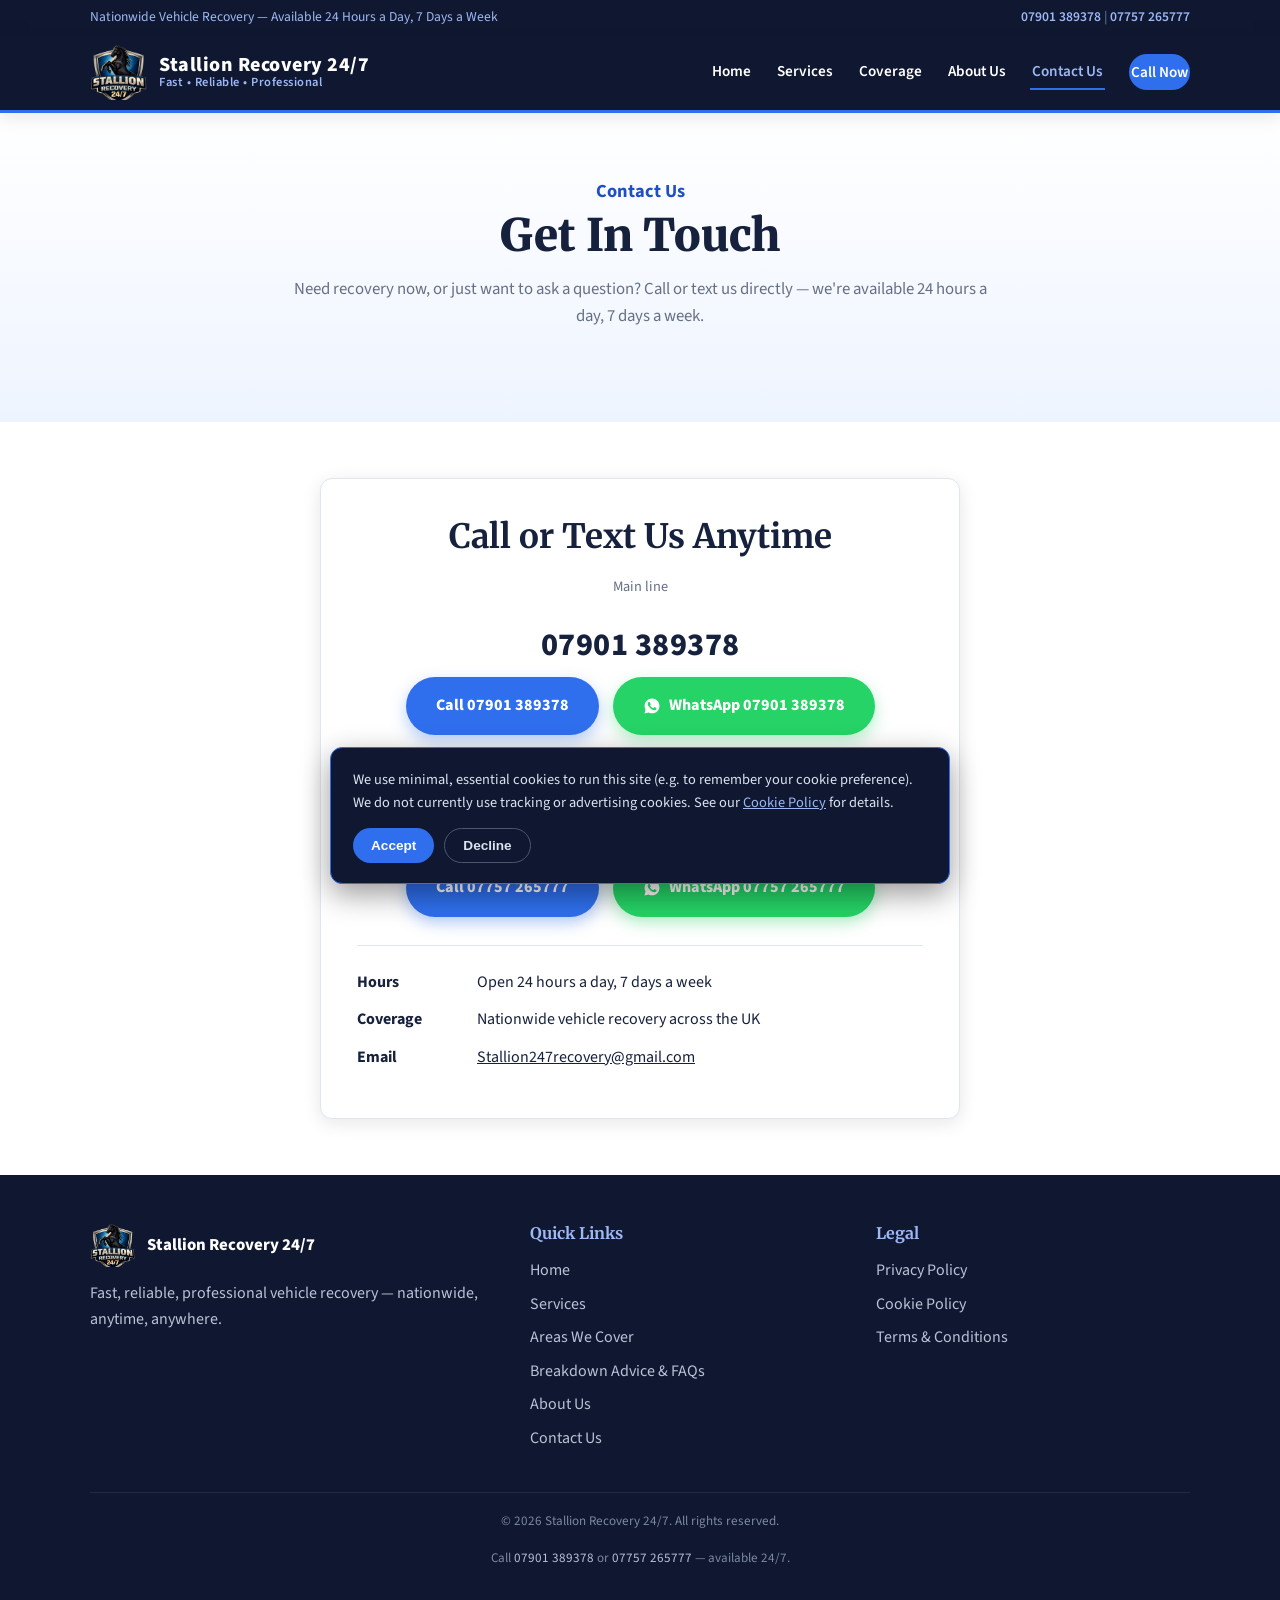
<file: contact.html>
<!DOCTYPE html>
<html lang="en-GB">
<head>
<meta charset="UTF-8">
<meta name="viewport" content="width=device-width, initial-scale=1.0">
<title>Contact Us | Stallion Recovery 24/7 — Call for Nationwide Recovery</title>
<meta name="description" content="Contact Stallion Recovery 24/7 for fast, nationwide vehicle recovery. Call or text 07901 389378 or 07757 265777 — available 24 hours a day, 7 days a week.">
<link rel="canonical" href="https://www.stallionrecovery247.co.uk/contact.html">
<meta property="og:title" content="Contact Us | Stallion Recovery 24/7">
<meta property="og:description" content="Call or text 07901 389378 or 07757 265777 — available 24/7.">
<meta property="og:type" content="website">
<meta property="og:image" content="images/logo.png">
<link rel="icon" href="images/logo.png" type="image/png">
<link rel="preconnect" href="https://fonts.googleapis.com">
<link rel="preconnect" href="https://fonts.gstatic.com" crossorigin>
<link href="https://fonts.googleapis.com/css2?family=Merriweather:wght@700;900&family=Source+Sans+3:wght@400;600;700&display=swap" rel="stylesheet">
<link rel="stylesheet" href="css/styles.css">
</head>
<body>

<a class="skip-link" href="#main">Skip to main content</a>

<div class="top-bar">
  <div class="container">
    <span>Nationwide Vehicle Recovery — Available 24 Hours a Day, 7 Days a Week</span>
    <span class="top-bar-phones"><a href="tel:+447901389378">07901 389378</a><a href="tel:+447757265777">07757 265777</a></span>
  </div>
</div>

<header class="site-header">
  <div class="container">
    <a href="index.html" class="brand">
      <img src="images/logo.png" alt="Stallion Recovery 24/7 logo" width="56" height="56">
      <span class="brand-text">
        <span class="brand-name">Stallion Recovery 24/7</span>
        <span class="brand-tag">Fast &bull; Reliable &bull; Professional</span>
      </span>
    </a>
    <button class="nav-toggle" aria-label="Toggle navigation menu" aria-expanded="false"><span class="nav-toggle-bar"></span><span class="nav-toggle-bar"></span><span class="nav-toggle-bar"></span></button>
    <nav class="main-nav" aria-label="Primary">
      <ul>
        <li><a href="index.html">Home</a></li>
        <li><a href="services.html">Services</a></li>
        <li><a href="areas-we-cover.html">Coverage</a></li>
        <li><a href="about.html">About Us</a></li>
        <li><a href="contact.html" aria-current="page">Contact Us</a></li>
      </ul>
      <a class="nav-call-btn" href="tel:+447901389378">Call Now</a>
    </nav>
  </div>
</header>

<main id="main">

  <section class="hero">
    <div class="container">
      <span class="hero-sub">Contact Us</span>
      <h1>Get In Touch</h1>
      <p class="hero-lead">Need recovery now, or just want to ask a question? Call or text us directly — we're available 24 hours a day, 7 days a week.</p>
    </div>
  </section>

  <section>
    <div class="container">
      <div class="contact-card">
        <h2>Call or Text Us Anytime</h2>

        <p class="contact-phone-sub">Main line</p>
        <a class="contact-phone-link" href="tel:+447901389378">07901 389378</a>
        <div class="cta-row" style="margin-bottom: 22px;">
          <a class="btn btn-call" href="tel:+447901389378">Call 07901 389378</a>
          <a class="btn btn-whatsapp" href="https://wa.me/447901389378?text=Hi%2C%20I%20need%20vehicle%20recovery%20assistance" target="_blank" rel="noopener">
            <svg width="18" height="18" viewBox="0 0 24 24" fill="currentColor" aria-hidden="true"><path d="M12.04 2C6.58 2 2.13 6.45 2.13 11.91c0 1.75.46 3.39 1.26 4.85L2 22l5.36-1.4a9.9 9.9 0 0 0 4.68 1.19h.01c5.46 0 9.9-4.45 9.9-9.91C21.96 6.45 17.5 2 12.04 2zm5.8 14.15c-.24.68-1.4 1.32-1.93 1.4-.5.08-1.13.11-1.82-.11-.42-.13-.96-.31-1.65-.6-2.9-1.25-4.79-4.16-4.94-4.35-.14-.19-1.18-1.57-1.18-3 0-1.42.75-2.12 1.02-2.41.26-.28.58-.35.77-.35.19 0 .39 0 .56.01.18.01.42-.07.66.5.24.58.83 2 .9 2.15.07.15.12.32.02.51-.1.19-.15.31-.3.48-.15.17-.3.37-.44.5-.15.14-.3.29-.13.57.17.28.75 1.24 1.62 2.01 1.12 1 2.06 1.31 2.35 1.45.29.15.45.13.62-.08.17-.2.72-.83.91-1.12.19-.28.38-.24.63-.14.26.1 1.63.77 1.91.91.28.15.47.22.54.34.07.13.07.75-.17 1.43z"/></svg>
            WhatsApp 07901 389378
          </a>
        </div>

        <p class="contact-phone-sub">Alternative line</p>
        <a class="contact-phone-link" href="tel:+447757265777">07757 265777</a>
        <div class="cta-row">
          <a class="btn btn-call" href="tel:+447757265777">Call 07757 265777</a>
          <a class="btn btn-whatsapp" href="https://wa.me/447757265777?text=Hi%2C%20I%20need%20vehicle%20recovery%20assistance" target="_blank" rel="noopener">
            <svg width="18" height="18" viewBox="0 0 24 24" fill="currentColor" aria-hidden="true"><path d="M12.04 2C6.58 2 2.13 6.45 2.13 11.91c0 1.75.46 3.39 1.26 4.85L2 22l5.36-1.4a9.9 9.9 0 0 0 4.68 1.19h.01c5.46 0 9.9-4.45 9.9-9.91C21.96 6.45 17.5 2 12.04 2zm5.8 14.15c-.24.68-1.4 1.32-1.93 1.4-.5.08-1.13.11-1.82-.11-.42-.13-.96-.31-1.65-.6-2.9-1.25-4.79-4.16-4.94-4.35-.14-.19-1.18-1.57-1.18-3 0-1.42.75-2.12 1.02-2.41.26-.28.58-.35.77-.35.19 0 .39 0 .56.01.18.01.42-.07.66.5.24.58.83 2 .9 2.15.07.15.12.32.02.51-.1.19-.15.31-.3.48-.15.17-.3.37-.44.5-.15.14-.3.29-.13.57.17.28.75 1.24 1.62 2.01 1.12 1 2.06 1.31 2.35 1.45.29.15.45.13.62-.08.17-.2.72-.83.91-1.12.19-.28.38-.24.63-.14.26.1 1.63.77 1.91.91.28.15.47.22.54.34.07.13.07.75-.17 1.43z"/></svg>
            WhatsApp 07757 265777
          </a>
        </div>

        <ul class="contact-detail-list">
          <li><span class="dt">Hours</span><span>Open 24 hours a day, 7 days a week</span></li>
          <li><span class="dt">Coverage</span><span>Nationwide vehicle recovery across the UK</span></li>
          <li><span class="dt">Email</span><span><a href="mailto:Stallion247recovery@gmail.com">Stallion247recovery@gmail.com</a></span></li>
        </ul>
      </div>
    </div>
  </section>

</main>

<footer class="site-footer">
  <div class="container">
    <div class="footer-grid">
      <div>
        <div class="footer-brand">
          <img src="images/logo.png" alt="Stallion Recovery 24/7 logo">
          <span class="brand-name">Stallion Recovery 24/7</span>
        </div>
        <p>Fast, reliable, professional vehicle recovery — nationwide, anytime, anywhere.</p>
      </div>
      <div>
        <h3>Quick Links</h3>
        <ul>
          <li><a href="index.html">Home</a></li>
          <li><a href="services.html">Services</a></li>
          <li><a href="areas-we-cover.html">Areas We Cover</a></li>
          <li><a href="advice.html">Breakdown Advice &amp; FAQs</a></li>
          <li><a href="about.html">About Us</a></li>
          <li><a href="contact.html">Contact Us</a></li>
        </ul>
      </div>
      <div>
        <h3>Legal</h3>
        <ul>
          <li><a href="privacy-policy.html">Privacy Policy</a></li>
          <li><a href="cookie-policy.html">Cookie Policy</a></li>
          <li><a href="terms.html">Terms &amp; Conditions</a></li>
        </ul>
      </div>
    </div>
    <div class="footer-bottom">
      <p>&copy; 2026 Stallion Recovery 24/7. All rights reserved.</p>
      <p>Call <a href="tel:+447901389378">07901 389378</a> or <a href="tel:+447757265777">07757 265777</a> — available 24/7.</p>
    </div>
  </div>
</footer>

<div class="mobile-call-bar">
  <a class="mcb-call" href="tel:+447901389378">Call Now</a>
  <a class="mcb-text" href="https://wa.me/447901389378" target="_blank" rel="noopener">Text Us</a>
</div>

<div id="cookie-banner" class="cookie-banner" role="dialog" aria-live="polite" aria-label="Cookie consent">
  <p>We use minimal, essential cookies to run this site (e.g. to remember your cookie preference). We do not currently use tracking or advertising cookies. See our <a href="cookie-policy.html">Cookie Policy</a> for details.</p>
  <div class="cookie-actions">
    <button id="cookie-accept" class="cookie-accept" type="button">Accept</button>
    <button id="cookie-decline" class="cookie-decline" type="button">Decline</button>
  </div>
</div>

<script src="js/main.js"></script>
</body>
</html>
</file>
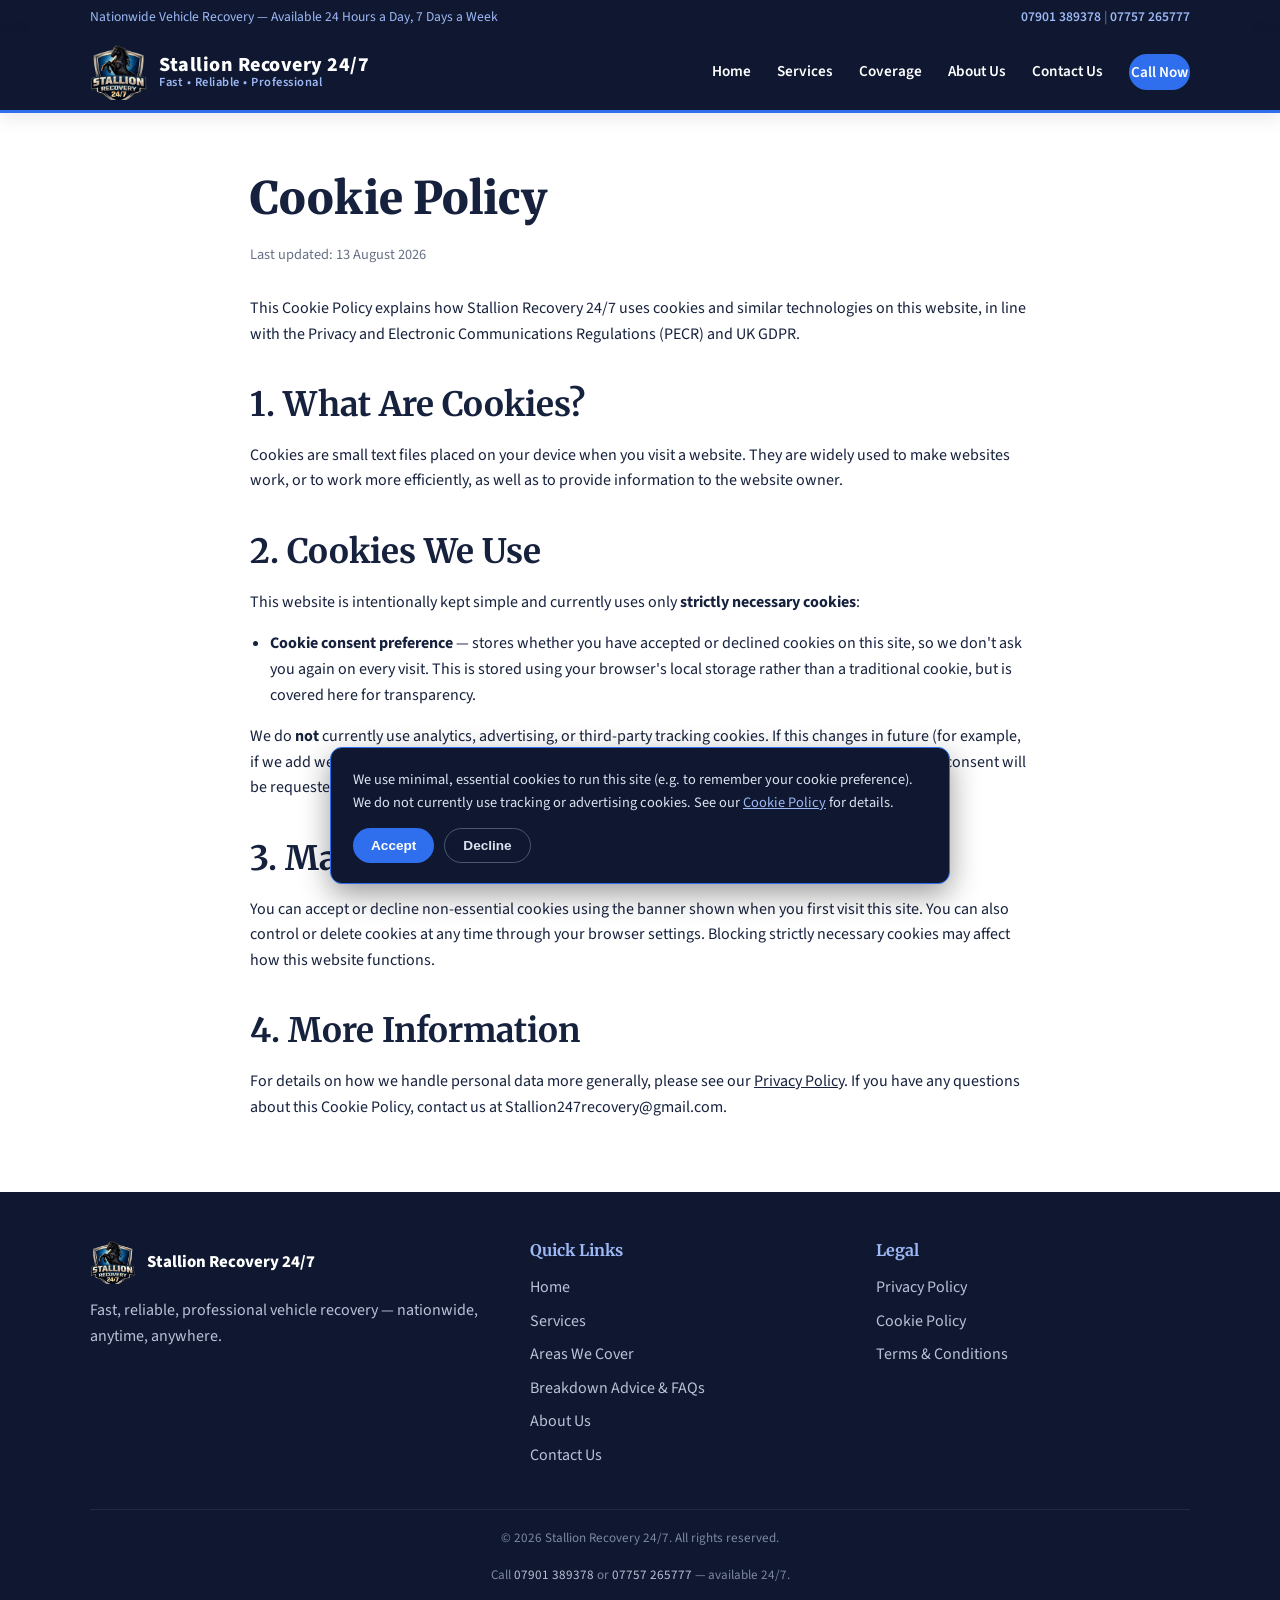
<file: cookie-policy.html>
<!DOCTYPE html>
<html lang="en-GB">
<head>
<meta charset="UTF-8">
<meta name="viewport" content="width=device-width, initial-scale=1.0">
<title>Cookie Policy | Stallion Recovery 24/7</title>
<meta name="description" content="Cookie Policy for Stallion Recovery 24/7, explaining what cookies this website uses.">
<link rel="canonical" href="https://www.stallionrecovery247.co.uk/cookie-policy.html">
<meta name="robots" content="noindex, follow">
<link rel="icon" href="images/logo.png" type="image/png">
<link rel="preconnect" href="https://fonts.googleapis.com">
<link rel="preconnect" href="https://fonts.gstatic.com" crossorigin>
<link href="https://fonts.googleapis.com/css2?family=Merriweather:wght@700;900&family=Source+Sans+3:wght@400;600;700&display=swap" rel="stylesheet">
<link rel="stylesheet" href="css/styles.css">
</head>
<body>

<a class="skip-link" href="#main">Skip to main content</a>

<div class="top-bar">
  <div class="container">
    <span>Nationwide Vehicle Recovery — Available 24 Hours a Day, 7 Days a Week</span>
    <span class="top-bar-phones"><a href="tel:+447901389378">07901 389378</a><a href="tel:+447757265777">07757 265777</a></span>
  </div>
</div>

<header class="site-header">
  <div class="container">
    <a href="index.html" class="brand">
      <img src="images/logo.png" alt="Stallion Recovery 24/7 logo" width="56" height="56">
      <span class="brand-text">
        <span class="brand-name">Stallion Recovery 24/7</span>
        <span class="brand-tag">Fast &bull; Reliable &bull; Professional</span>
      </span>
    </a>
    <button class="nav-toggle" aria-label="Toggle navigation menu" aria-expanded="false"><span class="nav-toggle-bar"></span><span class="nav-toggle-bar"></span><span class="nav-toggle-bar"></span></button>
    <nav class="main-nav" aria-label="Primary">
      <ul>
        <li><a href="index.html">Home</a></li>
        <li><a href="services.html">Services</a></li>
        <li><a href="areas-we-cover.html">Coverage</a></li>
        <li><a href="about.html">About Us</a></li>
        <li><a href="contact.html">Contact Us</a></li>
      </ul>
      <a class="nav-call-btn" href="tel:+447901389378">Call Now</a>
    </nav>
  </div>
</header>

<main id="main">
  <section>
    <div class="container legal-content">
      <h1>Cookie Policy</h1>
      <p class="updated">Last updated: 13 August 2026</p>

      <p>This Cookie Policy explains how Stallion Recovery 24/7 uses cookies and similar technologies on this website, in line with the Privacy and Electronic Communications Regulations (PECR) and UK GDPR.</p>

      <h2>1. What Are Cookies?</h2>
      <p>Cookies are small text files placed on your device when you visit a website. They are widely used to make websites work, or to work more efficiently, as well as to provide information to the website owner.</p>

      <h2>2. Cookies We Use</h2>
      <p>This website is intentionally kept simple and currently uses only <strong>strictly necessary cookies</strong>:</p>
      <ul>
        <li><strong>Cookie consent preference</strong> — stores whether you have accepted or declined cookies on this site, so we don't ask you again on every visit. This is stored using your browser's local storage rather than a traditional cookie, but is covered here for transparency.</li>
      </ul>
      <p>We do <strong>not</strong> currently use analytics, advertising, or third-party tracking cookies. If this changes in future (for example, if we add website analytics), this policy and our cookie consent banner will be updated accordingly, and consent will be requested before any non-essential cookies are set.</p>

      <h2>3. Managing Cookies</h2>
      <p>You can accept or decline non-essential cookies using the banner shown when you first visit this site. You can also control or delete cookies at any time through your browser settings. Blocking strictly necessary cookies may affect how this website functions.</p>

      <h2>4. More Information</h2>
      <p>For details on how we handle personal data more generally, please see our <a href="privacy-policy.html">Privacy Policy</a>. If you have any questions about this Cookie Policy, contact us at Stallion247recovery@gmail.com.</p>
    </div>
  </section>
</main>

<footer class="site-footer">
  <div class="container">
    <div class="footer-grid">
      <div>
        <div class="footer-brand">
          <img src="images/logo.png" alt="Stallion Recovery 24/7 logo">
          <span class="brand-name">Stallion Recovery 24/7</span>
        </div>
        <p>Fast, reliable, professional vehicle recovery — nationwide, anytime, anywhere.</p>
      </div>
      <div>
        <h3>Quick Links</h3>
        <ul>
          <li><a href="index.html">Home</a></li>
          <li><a href="services.html">Services</a></li>
          <li><a href="areas-we-cover.html">Areas We Cover</a></li>
          <li><a href="advice.html">Breakdown Advice &amp; FAQs</a></li>
          <li><a href="about.html">About Us</a></li>
          <li><a href="contact.html">Contact Us</a></li>
        </ul>
      </div>
      <div>
        <h3>Legal</h3>
        <ul>
          <li><a href="privacy-policy.html">Privacy Policy</a></li>
          <li><a href="cookie-policy.html">Cookie Policy</a></li>
          <li><a href="terms.html">Terms &amp; Conditions</a></li>
        </ul>
      </div>
    </div>
    <div class="footer-bottom">
      <p>&copy; 2026 Stallion Recovery 24/7. All rights reserved.</p>
      <p>Call <a href="tel:+447901389378">07901 389378</a> or <a href="tel:+447757265777">07757 265777</a> — available 24/7.</p>
    </div>
  </div>
</footer>

<div class="mobile-call-bar">
  <a class="mcb-call" href="tel:+447901389378">Call Now</a>
  <a class="mcb-text" href="https://wa.me/447901389378" target="_blank" rel="noopener">Text Us</a>
</div>

<div id="cookie-banner" class="cookie-banner" role="dialog" aria-live="polite" aria-label="Cookie consent">
  <p>We use minimal, essential cookies to run this site (e.g. to remember your cookie preference). We do not currently use tracking or advertising cookies. See our <a href="cookie-policy.html">Cookie Policy</a> for details.</p>
  <div class="cookie-actions">
    <button id="cookie-accept" class="cookie-accept" type="button">Accept</button>
    <button id="cookie-decline" class="cookie-decline" type="button">Decline</button>
  </div>
</div>

<script src="js/main.js"></script>
</body>
</html>
</file>
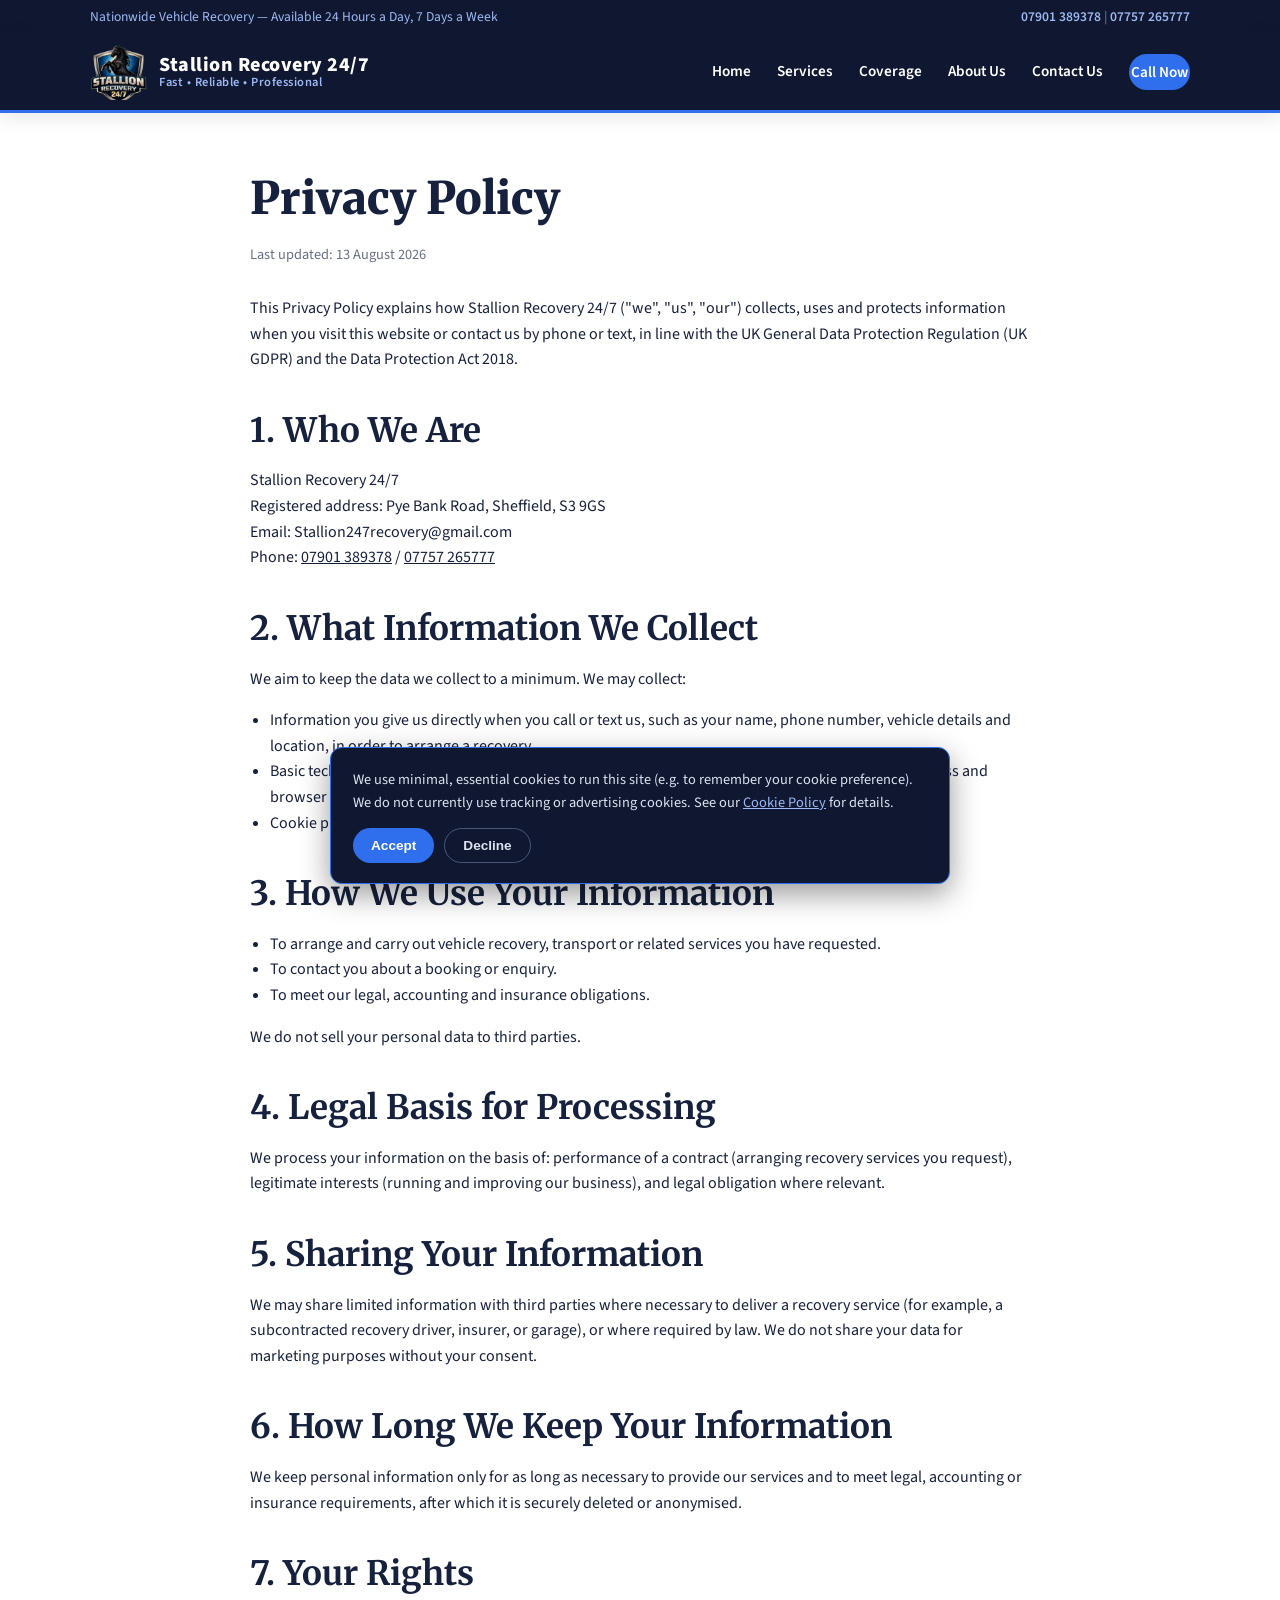
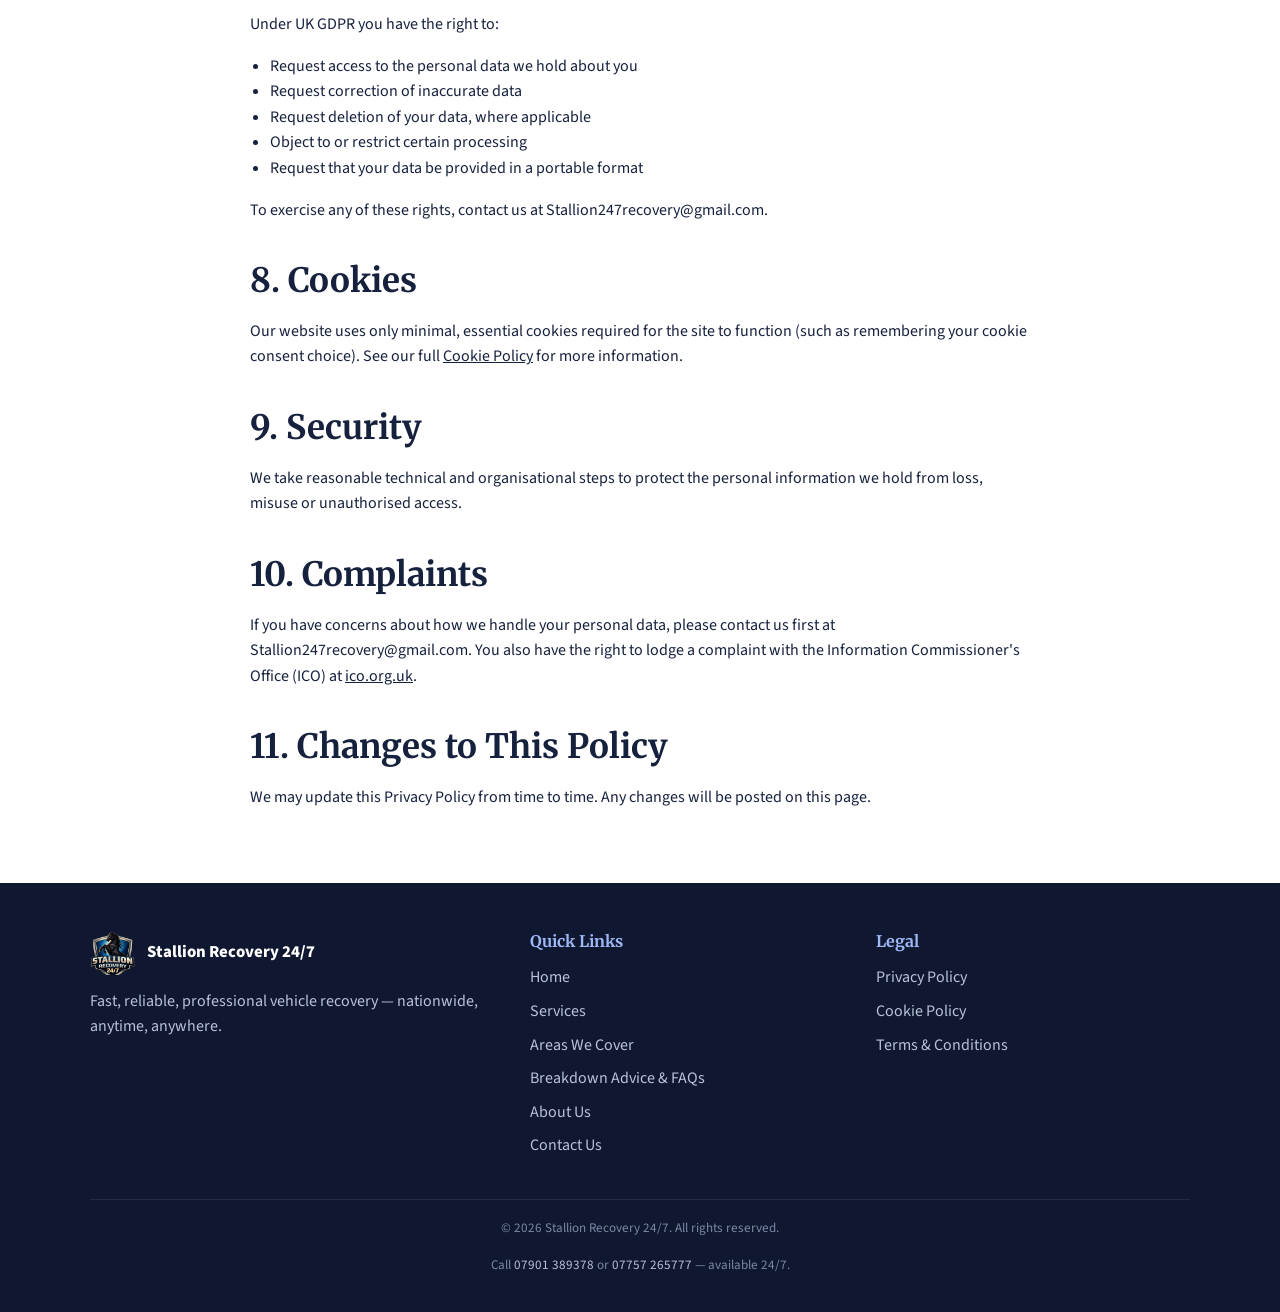
<file: privacy-policy.html>
<!DOCTYPE html>
<html lang="en-GB">
<head>
<meta charset="UTF-8">
<meta name="viewport" content="width=device-width, initial-scale=1.0">
<title>Privacy Policy | Stallion Recovery 24/7</title>
<meta name="description" content="Privacy Policy for Stallion Recovery 24/7, explaining how we handle personal data in line with UK GDPR.">
<link rel="canonical" href="https://www.stallionrecovery247.co.uk/privacy-policy.html">
<meta name="robots" content="noindex, follow">
<link rel="icon" href="images/logo.png" type="image/png">
<link rel="preconnect" href="https://fonts.googleapis.com">
<link rel="preconnect" href="https://fonts.gstatic.com" crossorigin>
<link href="https://fonts.googleapis.com/css2?family=Merriweather:wght@700;900&family=Source+Sans+3:wght@400;600;700&display=swap" rel="stylesheet">
<link rel="stylesheet" href="css/styles.css">
</head>
<body>

<a class="skip-link" href="#main">Skip to main content</a>

<div class="top-bar">
  <div class="container">
    <span>Nationwide Vehicle Recovery — Available 24 Hours a Day, 7 Days a Week</span>
    <span class="top-bar-phones"><a href="tel:+447901389378">07901 389378</a><a href="tel:+447757265777">07757 265777</a></span>
  </div>
</div>

<header class="site-header">
  <div class="container">
    <a href="index.html" class="brand">
      <img src="images/logo.png" alt="Stallion Recovery 24/7 logo" width="56" height="56">
      <span class="brand-text">
        <span class="brand-name">Stallion Recovery 24/7</span>
        <span class="brand-tag">Fast &bull; Reliable &bull; Professional</span>
      </span>
    </a>
    <button class="nav-toggle" aria-label="Toggle navigation menu" aria-expanded="false"><span class="nav-toggle-bar"></span><span class="nav-toggle-bar"></span><span class="nav-toggle-bar"></span></button>
    <nav class="main-nav" aria-label="Primary">
      <ul>
        <li><a href="index.html">Home</a></li>
        <li><a href="services.html">Services</a></li>
        <li><a href="areas-we-cover.html">Coverage</a></li>
        <li><a href="about.html">About Us</a></li>
        <li><a href="contact.html">Contact Us</a></li>
      </ul>
      <a class="nav-call-btn" href="tel:+447901389378">Call Now</a>
    </nav>
  </div>
</header>

<main id="main">
  <section>
    <div class="container legal-content">
      <h1>Privacy Policy</h1>
      <p class="updated">Last updated: 13 August 2026</p>

      <p>This Privacy Policy explains how Stallion Recovery 24/7 ("we", "us", "our") collects, uses and protects information when you visit this website or contact us by phone or text, in line with the UK General Data Protection Regulation (UK GDPR) and the Data Protection Act 2018.</p>

      <h2>1. Who We Are</h2>
      <p>Stallion Recovery 24/7<br>
      Registered address: Pye Bank Road, Sheffield, S3 9GS<br>
      Email: Stallion247recovery@gmail.com<br>
      Phone: <a href="tel:+447901389378">07901 389378</a> / <a href="tel:+447757265777">07757 265777</a></p>

      <h2>2. What Information We Collect</h2>
      <p>We aim to keep the data we collect to a minimum. We may collect:</p>
      <ul>
        <li>Information you give us directly when you call or text us, such as your name, phone number, vehicle details and location, in order to arrange a recovery.</li>
        <li>Basic technical information collected automatically by our website hosting provider (such as IP address and browser type), used only for keeping the site running securely.</li>
        <li>Cookie preference data — see our <a href="cookie-policy.html">Cookie Policy</a> for details.</li>
      </ul>

      <h2>3. How We Use Your Information</h2>
      <ul>
        <li>To arrange and carry out vehicle recovery, transport or related services you have requested.</li>
        <li>To contact you about a booking or enquiry.</li>
        <li>To meet our legal, accounting and insurance obligations.</li>
      </ul>
      <p>We do not sell your personal data to third parties.</p>

      <h2>4. Legal Basis for Processing</h2>
      <p>We process your information on the basis of: performance of a contract (arranging recovery services you request), legitimate interests (running and improving our business), and legal obligation where relevant.</p>

      <h2>5. Sharing Your Information</h2>
      <p>We may share limited information with third parties where necessary to deliver a recovery service (for example, a subcontracted recovery driver, insurer, or garage), or where required by law. We do not share your data for marketing purposes without your consent.</p>

      <h2>6. How Long We Keep Your Information</h2>
      <p>We keep personal information only for as long as necessary to provide our services and to meet legal, accounting or insurance requirements, after which it is securely deleted or anonymised.</p>

      <h2>7. Your Rights</h2>
      <p>Under UK GDPR you have the right to:</p>
      <ul>
        <li>Request access to the personal data we hold about you</li>
        <li>Request correction of inaccurate data</li>
        <li>Request deletion of your data, where applicable</li>
        <li>Object to or restrict certain processing</li>
        <li>Request that your data be provided in a portable format</li>
      </ul>
      <p>To exercise any of these rights, contact us at Stallion247recovery@gmail.com.</p>

      <h2>8. Cookies</h2>
      <p>Our website uses only minimal, essential cookies required for the site to function (such as remembering your cookie consent choice). See our full <a href="cookie-policy.html">Cookie Policy</a> for more information.</p>

      <h2>9. Security</h2>
      <p>We take reasonable technical and organisational steps to protect the personal information we hold from loss, misuse or unauthorised access.</p>

      <h2>10. Complaints</h2>
      <p>If you have concerns about how we handle your personal data, please contact us first at Stallion247recovery@gmail.com. You also have the right to lodge a complaint with the Information Commissioner's Office (ICO) at <a href="https://ico.org.uk" target="_blank" rel="noopener">ico.org.uk</a>.</p>

      <h2>11. Changes to This Policy</h2>
      <p>We may update this Privacy Policy from time to time. Any changes will be posted on this page.</p>
    </div>
  </section>
</main>

<footer class="site-footer">
  <div class="container">
    <div class="footer-grid">
      <div>
        <div class="footer-brand">
          <img src="images/logo.png" alt="Stallion Recovery 24/7 logo">
          <span class="brand-name">Stallion Recovery 24/7</span>
        </div>
        <p>Fast, reliable, professional vehicle recovery — nationwide, anytime, anywhere.</p>
      </div>
      <div>
        <h3>Quick Links</h3>
        <ul>
          <li><a href="index.html">Home</a></li>
          <li><a href="services.html">Services</a></li>
          <li><a href="areas-we-cover.html">Areas We Cover</a></li>
          <li><a href="advice.html">Breakdown Advice &amp; FAQs</a></li>
          <li><a href="about.html">About Us</a></li>
          <li><a href="contact.html">Contact Us</a></li>
        </ul>
      </div>
      <div>
        <h3>Legal</h3>
        <ul>
          <li><a href="privacy-policy.html">Privacy Policy</a></li>
          <li><a href="cookie-policy.html">Cookie Policy</a></li>
          <li><a href="terms.html">Terms &amp; Conditions</a></li>
        </ul>
      </div>
    </div>
    <div class="footer-bottom">
      <p>&copy; 2026 Stallion Recovery 24/7. All rights reserved.</p>
      <p>Call <a href="tel:+447901389378">07901 389378</a> or <a href="tel:+447757265777">07757 265777</a> — available 24/7.</p>
    </div>
  </div>
</footer>

<div class="mobile-call-bar">
  <a class="mcb-call" href="tel:+447901389378">Call Now</a>
  <a class="mcb-text" href="https://wa.me/447901389378" target="_blank" rel="noopener">Text Us</a>
</div>

<div id="cookie-banner" class="cookie-banner" role="dialog" aria-live="polite" aria-label="Cookie consent">
  <p>We use minimal, essential cookies to run this site (e.g. to remember your cookie preference). We do not currently use tracking or advertising cookies. See our <a href="cookie-policy.html">Cookie Policy</a> for details.</p>
  <div class="cookie-actions">
    <button id="cookie-accept" class="cookie-accept" type="button">Accept</button>
    <button id="cookie-decline" class="cookie-decline" type="button">Decline</button>
  </div>
</div>

<script src="js/main.js"></script>
</body>
</html>
</file>
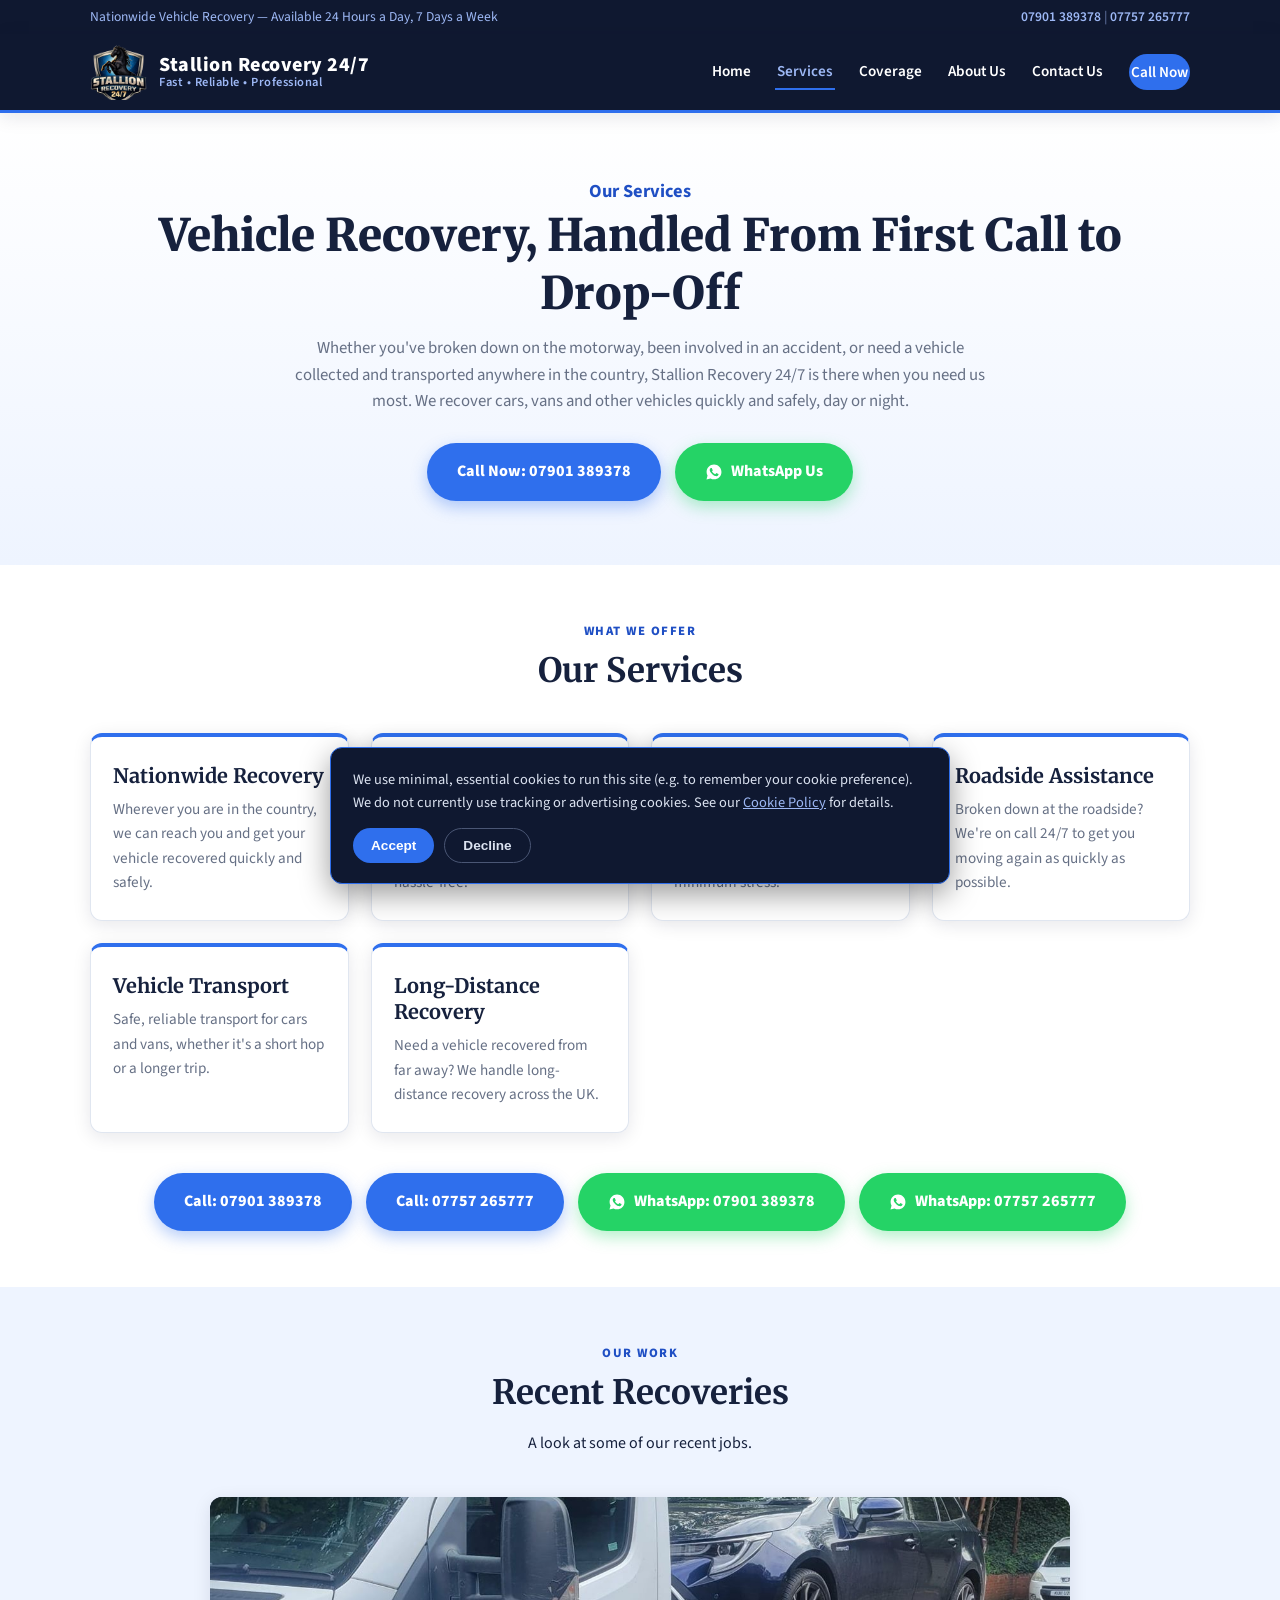
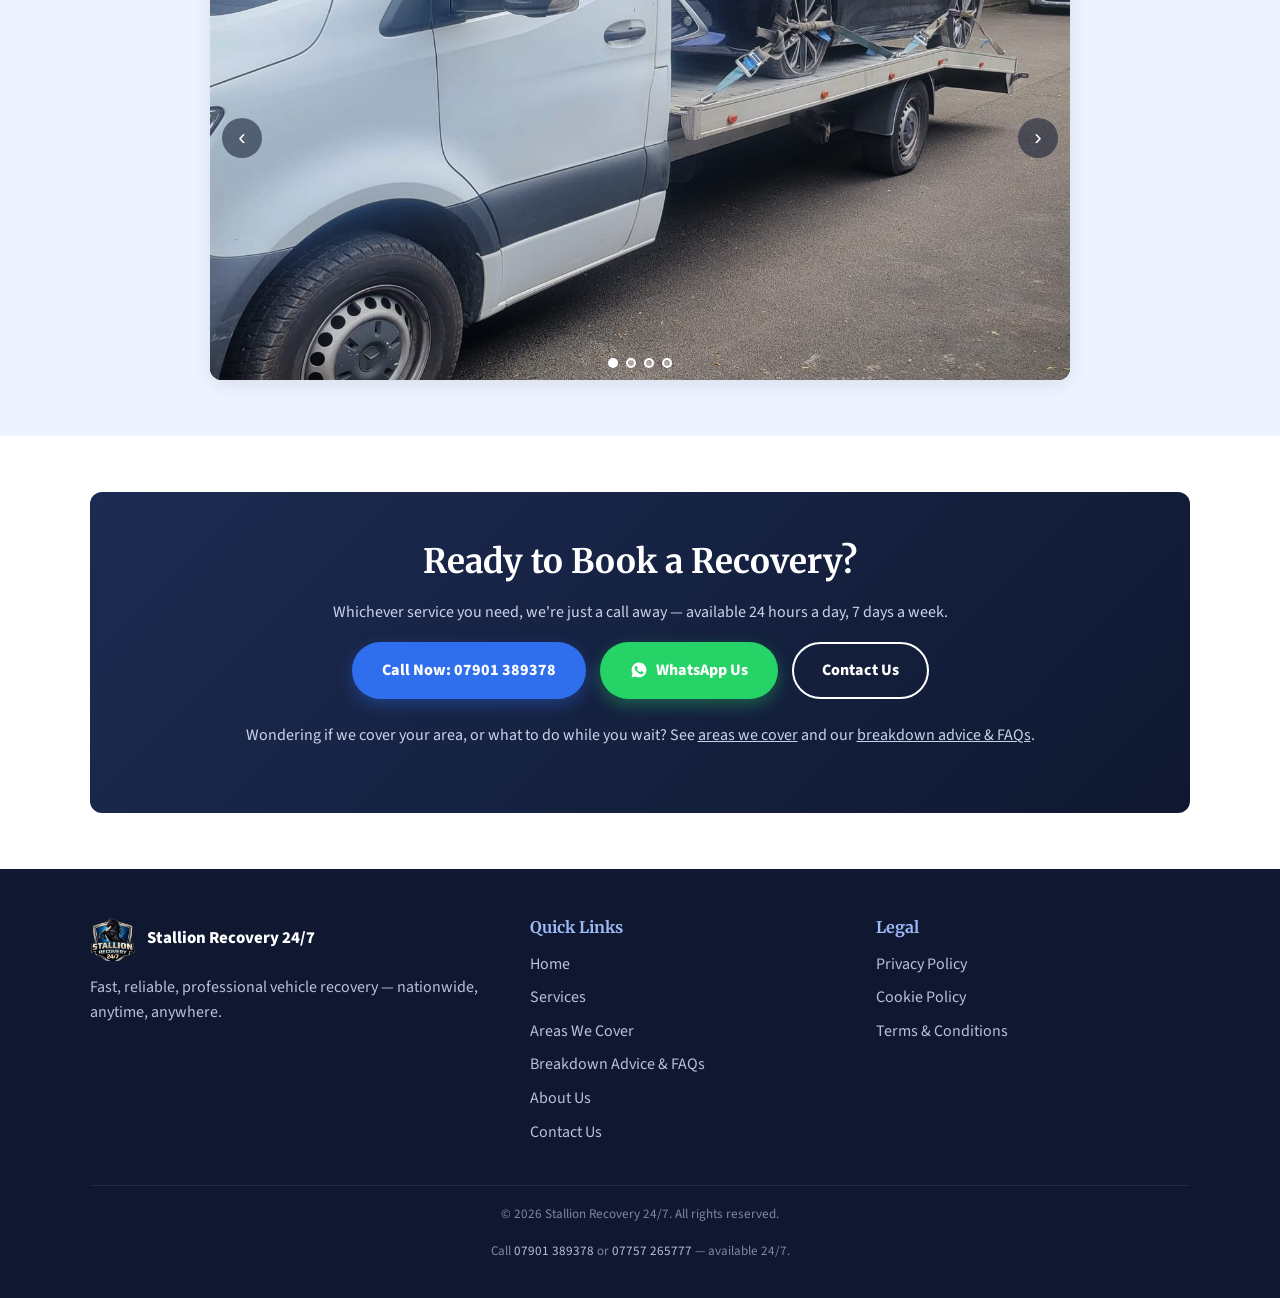
<file: services.html>
<!DOCTYPE html>
<html lang="en-GB">
<head>
<meta charset="UTF-8">
<meta name="viewport" content="width=device-width, initial-scale=1.0">
<title>Our Services | Stallion Recovery 24/7</title>
<meta name="description" content="Nationwide vehicle recovery, roadside assistance, accident recovery, scrap car collection, vehicle transport and long-distance recovery — available 24/7. Call 07901 389378.">
<meta name="keywords" content="vehicle recovery, recovery services, car recovery, roadside assistance, accident recovery, scrap car collection, vehicle transport, nationwide recovery, 24/7 recovery">
<link rel="canonical" href="https://www.stallionrecovery247.co.uk/services.html">
<meta property="og:title" content="Our Services | Stallion Recovery 24/7">
<meta property="og:description" content="Nationwide vehicle recovery, roadside assistance, accident recovery, scrap car collection, vehicle transport and long-distance recovery — available 24/7.">
<meta property="og:type" content="website">
<meta property="og:image" content="images/logo.png">
<link rel="icon" href="images/logo.png" type="image/png">
<link rel="preconnect" href="https://fonts.googleapis.com">
<link rel="preconnect" href="https://fonts.gstatic.com" crossorigin>
<link href="https://fonts.googleapis.com/css2?family=Merriweather:wght@700;900&family=Source+Sans+3:wght@400;600;700&display=swap" rel="stylesheet">
<link rel="stylesheet" href="css/styles.css">
</head>
<body>

<a class="skip-link" href="#main">Skip to main content</a>

<div class="top-bar">
  <div class="container">
    <span>Nationwide Vehicle Recovery — Available 24 Hours a Day, 7 Days a Week</span>
    <span class="top-bar-phones"><a href="tel:+447901389378">07901 389378</a><a href="tel:+447757265777">07757 265777</a></span>
  </div>
</div>

<header class="site-header">
  <div class="container">
    <a href="index.html" class="brand">
      <img src="images/logo.png" alt="Stallion Recovery 24/7 logo" width="56" height="56">
      <span class="brand-text">
        <span class="brand-name">Stallion Recovery 24/7</span>
        <span class="brand-tag">Fast &bull; Reliable &bull; Professional</span>
      </span>
    </a>
    <button class="nav-toggle" aria-label="Toggle navigation menu" aria-expanded="false"><span class="nav-toggle-bar"></span><span class="nav-toggle-bar"></span><span class="nav-toggle-bar"></span></button>
    <nav class="main-nav" aria-label="Primary">
      <ul>
        <li><a href="index.html">Home</a></li>
        <li><a href="services.html" aria-current="page">Services</a></li>
        <li><a href="areas-we-cover.html">Coverage</a></li>
        <li><a href="about.html">About Us</a></li>
        <li><a href="contact.html">Contact Us</a></li>
      </ul>
      <a class="nav-call-btn" href="tel:+447901389378">Call Now</a>
    </nav>
  </div>
</header>

<main id="main">

  <section class="hero">
    <div class="container">
      <span class="hero-sub">Our Services</span>
      <h1>Vehicle Recovery, Handled From First Call to Drop-Off</h1>
      <p class="hero-lead">Whether you've broken down on the motorway, been involved in an accident, or need a vehicle collected and transported anywhere in the country, Stallion Recovery 24/7 is there when you need us most. We recover cars, vans and other vehicles quickly and safely, day or night.</p>
      <div class="cta-row">
        <a class="btn btn-call" href="tel:+447901389378">Call Now: 07901 389378</a>
        <a class="btn btn-whatsapp" href="https://wa.me/447901389378?text=Hi%2C%20I%20need%20vehicle%20recovery%20assistance" target="_blank" rel="noopener">
          <svg width="18" height="18" viewBox="0 0 24 24" fill="currentColor" aria-hidden="true"><path d="M12.04 2C6.58 2 2.13 6.45 2.13 11.91c0 1.75.46 3.39 1.26 4.85L2 22l5.36-1.4a9.9 9.9 0 0 0 4.68 1.19h.01c5.46 0 9.9-4.45 9.9-9.91C21.96 6.45 17.5 2 12.04 2zm5.8 14.15c-.24.68-1.4 1.32-1.93 1.4-.5.08-1.13.11-1.82-.11-.42-.13-.96-.31-1.65-.6-2.9-1.25-4.79-4.16-4.94-4.35-.14-.19-1.18-1.57-1.18-3 0-1.42.75-2.12 1.02-2.41.26-.28.58-.35.77-.35.19 0 .39 0 .56.01.18.01.42-.07.66.5.24.58.83 2 .9 2.15.07.15.12.32.02.51-.1.19-.15.31-.3.48-.15.17-.3.37-.44.5-.15.14-.3.29-.13.57.17.28.75 1.24 1.62 2.01 1.12 1 2.06 1.31 2.35 1.45.29.15.45.13.62-.08.17-.2.72-.83.91-1.12.19-.28.38-.24.63-.14.26.1 1.63.77 1.91.91.28.15.47.22.54.34.07.13.07.75-.17 1.43z"/></svg>
          WhatsApp Us
        </a>
      </div>
    </div>
  </section>

  <section id="services">
    <div class="container">
      <div class="section-heading">
        <span class="eyebrow">What We Offer</span>
        <h2>Our Services</h2>
      </div>
      <div class="services-grid">
        <div class="service-card">
          <h3>Nationwide Recovery</h3>
          <p>Wherever you are in the country, we can reach you and get your vehicle recovered quickly and safely.</p>
        </div>
        <div class="service-card">
          <h3>Scrap Cars</h3>
          <p>We collect scrap and unwanted vehicles, making the process quick, straightforward and hassle-free.</p>
        </div>
        <div class="service-card">
          <h3>Accident Recovery</h3>
          <p>Fast, careful recovery of vehicles involved in accidents, helping you get back on the road with minimum stress.</p>
        </div>
        <div class="service-card">
          <h3>Roadside Assistance</h3>
          <p>Broken down at the roadside? We're on call 24/7 to get you moving again as quickly as possible.</p>
        </div>
        <div class="service-card">
          <h3>Vehicle Transport</h3>
          <p>Safe, reliable transport for cars and vans, whether it's a short hop or a longer trip.</p>
        </div>
        <div class="service-card">
          <h3>Long-Distance Recovery</h3>
          <p>Need a vehicle recovered from far away? We handle long-distance recovery across the UK.</p>
        </div>
      </div>

      <div class="cta-row" style="margin-top: 40px;">
        <a class="btn btn-call" href="tel:+447901389378">Call: 07901 389378</a>
        <a class="btn btn-call" href="tel:+447757265777">Call: 07757 265777</a>
        <a class="btn btn-whatsapp" href="https://wa.me/447901389378?text=Hi%2C%20I%20need%20vehicle%20recovery%20assistance" target="_blank" rel="noopener">
          <svg width="18" height="18" viewBox="0 0 24 24" fill="currentColor" aria-hidden="true"><path d="M12.04 2C6.58 2 2.13 6.45 2.13 11.91c0 1.75.46 3.39 1.26 4.85L2 22l5.36-1.4a9.9 9.9 0 0 0 4.68 1.19h.01c5.46 0 9.9-4.45 9.9-9.91C21.96 6.45 17.5 2 12.04 2zm5.8 14.15c-.24.68-1.4 1.32-1.93 1.4-.5.08-1.13.11-1.82-.11-.42-.13-.96-.31-1.65-.6-2.9-1.25-4.79-4.16-4.94-4.35-.14-.19-1.18-1.57-1.18-3 0-1.42.75-2.12 1.02-2.41.26-.28.58-.35.77-.35.19 0 .39 0 .56.01.18.01.42-.07.66.5.24.58.83 2 .9 2.15.07.15.12.32.02.51-.1.19-.15.31-.3.48-.15.17-.3.37-.44.5-.15.14-.3.29-.13.57.17.28.75 1.24 1.62 2.01 1.12 1 2.06 1.31 2.35 1.45.29.15.45.13.62-.08.17-.2.72-.83.91-1.12.19-.28.38-.24.63-.14.26.1 1.63.77 1.91.91.28.15.47.22.54.34.07.13.07.75-.17 1.43z"/></svg>
          WhatsApp: 07901 389378
        </a>
        <a class="btn btn-whatsapp" href="https://wa.me/447757265777?text=Hi%2C%20I%20need%20vehicle%20recovery%20assistance" target="_blank" rel="noopener">
          <svg width="18" height="18" viewBox="0 0 24 24" fill="currentColor" aria-hidden="true"><path d="M12.04 2C6.58 2 2.13 6.45 2.13 11.91c0 1.75.46 3.39 1.26 4.85L2 22l5.36-1.4a9.9 9.9 0 0 0 4.68 1.19h.01c5.46 0 9.9-4.45 9.9-9.91C21.96 6.45 17.5 2 12.04 2zm5.8 14.15c-.24.68-1.4 1.32-1.93 1.4-.5.08-1.13.11-1.82-.11-.42-.13-.96-.31-1.65-.6-2.9-1.25-4.79-4.16-4.94-4.35-.14-.19-1.18-1.57-1.18-3 0-1.42.75-2.12 1.02-2.41.26-.28.58-.35.77-.35.19 0 .39 0 .56.01.18.01.42-.07.66.5.24.58.83 2 .9 2.15.07.15.12.32.02.51-.1.19-.15.31-.3.48-.15.17-.3.37-.44.5-.15.14-.3.29-.13.57.17.28.75 1.24 1.62 2.01 1.12 1 2.06 1.31 2.35 1.45.29.15.45.13.62-.08.17-.2.72-.83.91-1.12.19-.28.38-.24.63-.14.26.1 1.63.77 1.91.91.28.15.47.22.54.34.07.13.07.75-.17 1.43z"/></svg>
          WhatsApp: 07757 265777
        </a>
      </div>
    </div>
  </section>

  <section id="gallery" class="section-alt">
    <div class="container">
      <div class="section-heading">
        <span class="eyebrow">Our Work</span>
        <h2>Recent Recoveries</h2>
        <p>A look at some of our recent jobs.</p>
      </div>

      <div class="carousel" data-carousel>
        <div class="carousel-track">
          <div class="carousel-slide">
            <img src="images/car1.jpg" alt="Stallion Recovery 24/7 — recent recovery photo 1">
            <span class="carousel-placeholder-label"><span class="gallery-icon" aria-hidden="true">📷</span>Photo 1<br><small>Add images/car1.jpg</small></span>
          </div>
          <div class="carousel-slide">
            <img src="images/car2.jpg" alt="Stallion Recovery 24/7 — recent recovery photo 2">
            <span class="carousel-placeholder-label"><span class="gallery-icon" aria-hidden="true">📷</span>Photo 2<br><small>Add images/car2.jpg</small></span>
          </div>
          <div class="carousel-slide">
            <img src="images/car3.jpg" alt="Stallion Recovery 24/7 — recent recovery photo 3">
            <span class="carousel-placeholder-label"><span class="gallery-icon" aria-hidden="true">📷</span>Photo 3<br><small>Add images/car3.jpg</small></span>
          </div>
          <div class="carousel-slide">
            <img src="images/car4.jpg" alt="Stallion Recovery 24/7 — recent recovery photo 4">
            <span class="carousel-placeholder-label"><span class="gallery-icon" aria-hidden="true">📷</span>Photo 4<br><small>Add images/car4.jpg</small></span>
          </div>
        </div>

        <button class="carousel-arrow carousel-prev" type="button" aria-label="Previous photo">&#8249;</button>
        <button class="carousel-arrow carousel-next" type="button" aria-label="Next photo">&#8250;</button>

        <div class="carousel-dots" role="tablist" aria-label="Choose photo">
          <button type="button" aria-label="Show photo 1"></button>
          <button type="button" aria-label="Show photo 2"></button>
          <button type="button" aria-label="Show photo 3"></button>
          <button type="button" aria-label="Show photo 4"></button>
        </div>
      </div>
    </div>
  </section>

  <section>
    <div class="container">
      <div class="cta-banner">
        <h2>Ready to Book a Recovery?</h2>
        <p>Whichever service you need, we're just a call away — available 24 hours a day, 7 days a week.</p>
        <div class="cta-row">
          <a class="btn btn-call" href="tel:+447901389378">Call Now: 07901 389378</a>
          <a class="btn btn-whatsapp" href="https://wa.me/447901389378?text=Hi%2C%20I%20need%20vehicle%20recovery%20assistance" target="_blank" rel="noopener">
            <svg width="18" height="18" viewBox="0 0 24 24" fill="currentColor" aria-hidden="true"><path d="M12.04 2C6.58 2 2.13 6.45 2.13 11.91c0 1.75.46 3.39 1.26 4.85L2 22l5.36-1.4a9.9 9.9 0 0 0 4.68 1.19h.01c5.46 0 9.9-4.45 9.9-9.91C21.96 6.45 17.5 2 12.04 2zm5.8 14.15c-.24.68-1.4 1.32-1.93 1.4-.5.08-1.13.11-1.82-.11-.42-.13-.96-.31-1.65-.6-2.9-1.25-4.79-4.16-4.94-4.35-.14-.19-1.18-1.57-1.18-3 0-1.42.75-2.12 1.02-2.41.26-.28.58-.35.77-.35.19 0 .39 0 .56.01.18.01.42-.07.66.5.24.58.83 2 .9 2.15.07.15.12.32.02.51-.1.19-.15.31-.3.48-.15.17-.3.37-.44.5-.15.14-.3.29-.13.57.17.28.75 1.24 1.62 2.01 1.12 1 2.06 1.31 2.35 1.45.29.15.45.13.62-.08.17-.2.72-.83.91-1.12.19-.28.38-.24.63-.14.26.1 1.63.77 1.91.91.28.15.47.22.54.34.07.13.07.75-.17 1.43z"/></svg>
            WhatsApp Us
          </a>
          <a class="btn btn-outline-light" href="contact.html">Contact Us</a>
        </div>
        <p style="text-align: center; margin-top: 24px; color: #c9d4ea;">Wondering if we cover your area, or what to do while you wait? See <a href="areas-we-cover.html">areas we cover</a> and our <a href="advice.html">breakdown advice &amp; FAQs</a>.</p>
      </div>
    </div>
  </section>

</main>

<footer class="site-footer">
  <div class="container">
    <div class="footer-grid">
      <div>
        <div class="footer-brand">
          <img src="images/logo.png" alt="Stallion Recovery 24/7 logo">
          <span class="brand-name">Stallion Recovery 24/7</span>
        </div>
        <p>Fast, reliable, professional vehicle recovery — nationwide, anytime, anywhere.</p>
      </div>
      <div>
        <h3>Quick Links</h3>
        <ul>
          <li><a href="index.html">Home</a></li>
          <li><a href="services.html">Services</a></li>
          <li><a href="areas-we-cover.html">Areas We Cover</a></li>
          <li><a href="advice.html">Breakdown Advice &amp; FAQs</a></li>
          <li><a href="about.html">About Us</a></li>
          <li><a href="contact.html">Contact Us</a></li>
        </ul>
      </div>
      <div>
        <h3>Legal</h3>
        <ul>
          <li><a href="privacy-policy.html">Privacy Policy</a></li>
          <li><a href="cookie-policy.html">Cookie Policy</a></li>
          <li><a href="terms.html">Terms &amp; Conditions</a></li>
        </ul>
      </div>
    </div>
    <div class="footer-bottom">
      <p>&copy; 2026 Stallion Recovery 24/7. All rights reserved.</p>
      <p>Call <a href="tel:+447901389378">07901 389378</a> or <a href="tel:+447757265777">07757 265777</a> — available 24/7.</p>
    </div>
  </div>
</footer>

<div class="mobile-call-bar">
  <a class="mcb-call" href="tel:+447901389378">Call Now</a>
  <a class="mcb-text" href="https://wa.me/447901389378" target="_blank" rel="noopener">Text Us</a>
</div>

<div id="cookie-banner" class="cookie-banner" role="dialog" aria-live="polite" aria-label="Cookie consent">
  <p>We use minimal, essential cookies to run this site (e.g. to remember your cookie preference). We do not currently use tracking or advertising cookies. See our <a href="cookie-policy.html">Cookie Policy</a> for details.</p>
  <div class="cookie-actions">
    <button id="cookie-accept" class="cookie-accept" type="button">Accept</button>
    <button id="cookie-decline" class="cookie-decline" type="button">Decline</button>
  </div>
</div>

<script src="js/main.js"></script>
</body>
</html>
</file>
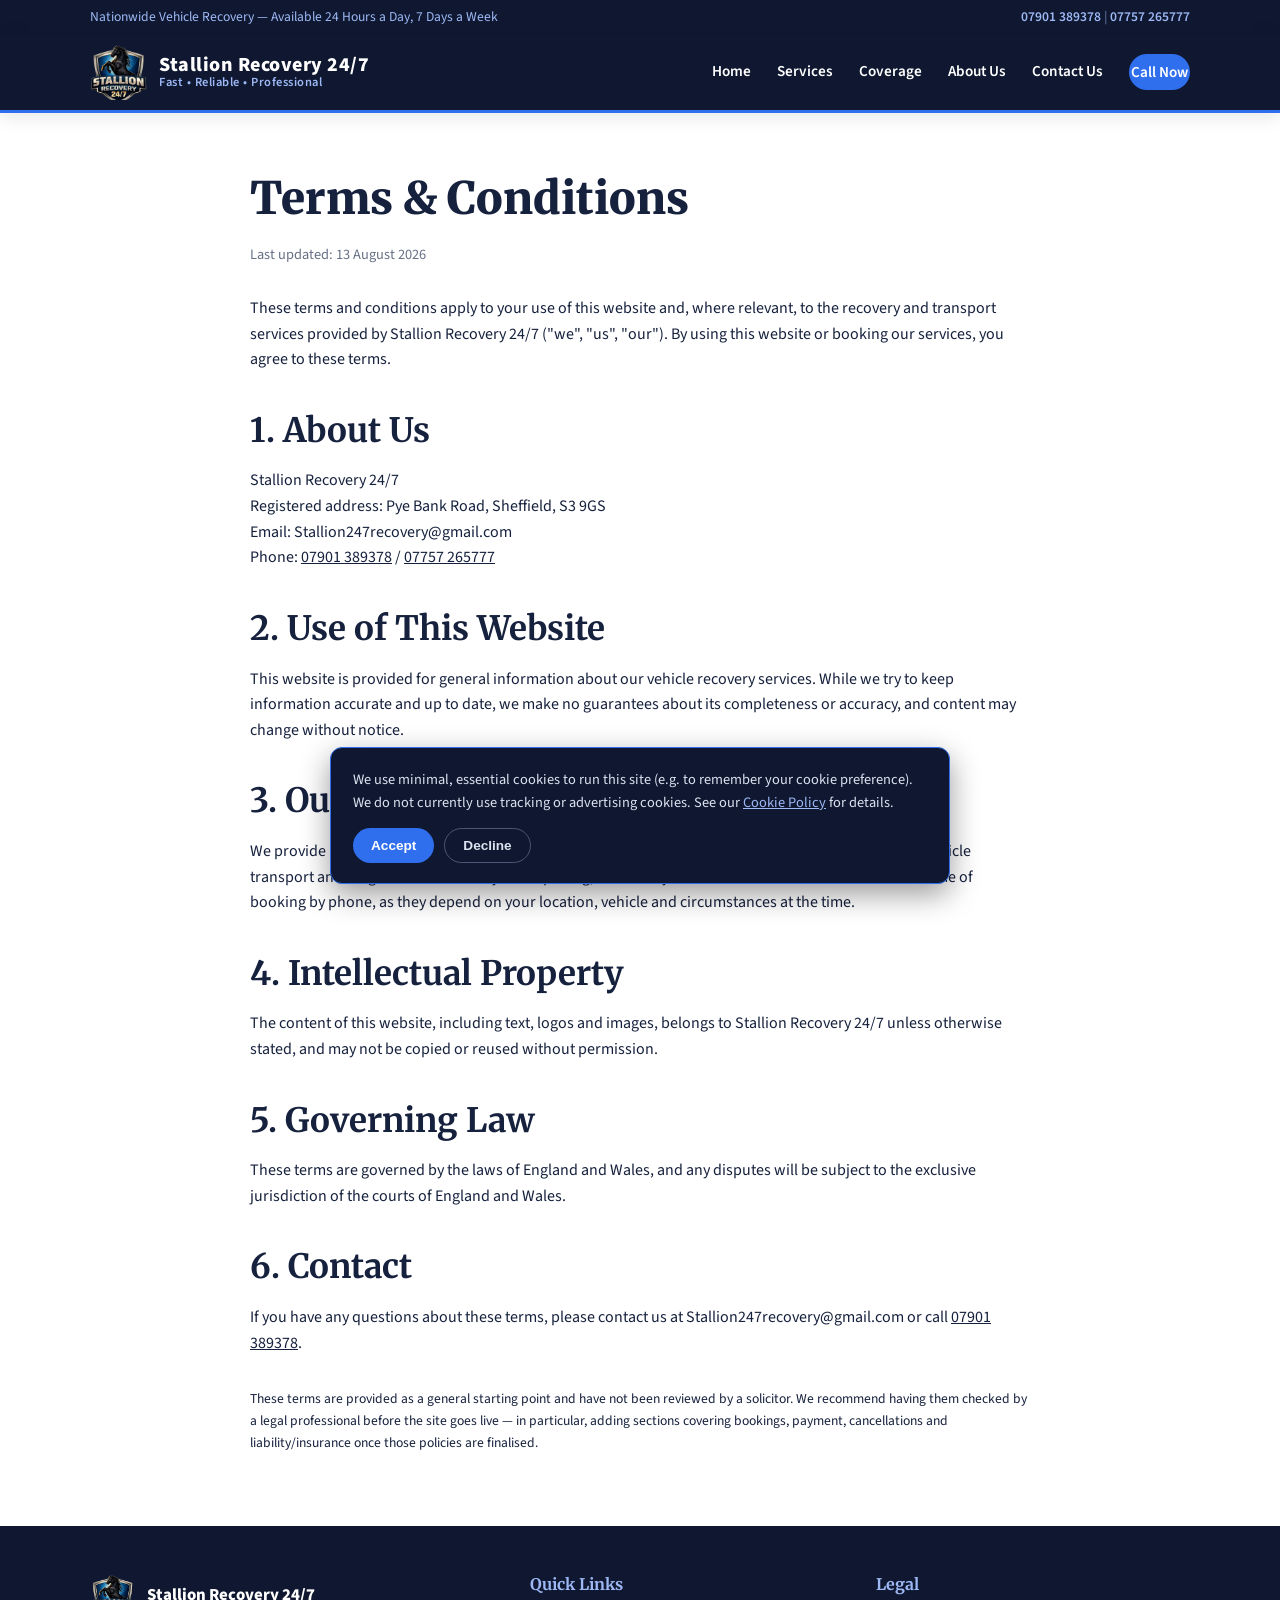
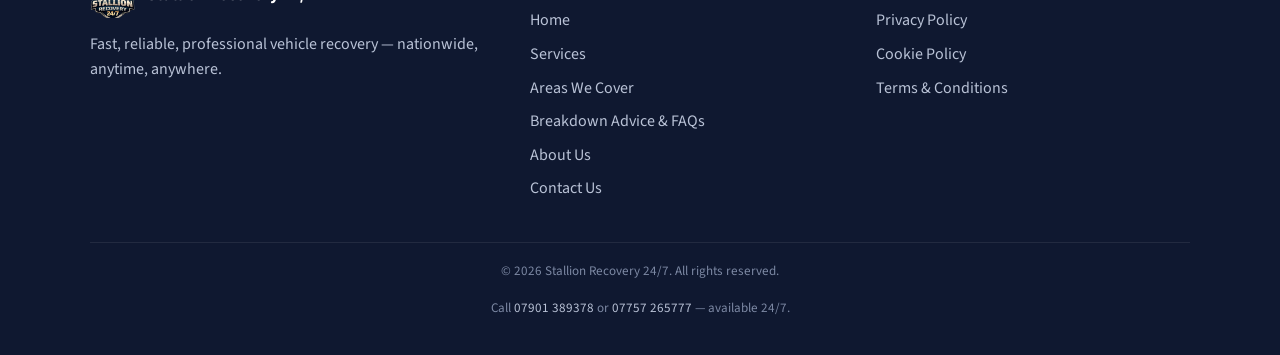
<file: terms.html>
<!DOCTYPE html>
<html lang="en-GB">
<head>
<meta charset="UTF-8">
<meta name="viewport" content="width=device-width, initial-scale=1.0">
<title>Terms &amp; Conditions | Stallion Recovery 24/7</title>
<meta name="description" content="Website terms of use and service terms for Stallion Recovery 24/7.">
<link rel="canonical" href="https://www.stallionrecovery247.co.uk/terms.html">
<meta name="robots" content="noindex, follow">
<link rel="icon" href="images/logo.png" type="image/png">
<link rel="preconnect" href="https://fonts.googleapis.com">
<link rel="preconnect" href="https://fonts.gstatic.com" crossorigin>
<link href="https://fonts.googleapis.com/css2?family=Merriweather:wght@700;900&family=Source+Sans+3:wght@400;600;700&display=swap" rel="stylesheet">
<link rel="stylesheet" href="css/styles.css">
</head>
<body>

<a class="skip-link" href="#main">Skip to main content</a>

<div class="top-bar">
  <div class="container">
    <span>Nationwide Vehicle Recovery — Available 24 Hours a Day, 7 Days a Week</span>
    <span class="top-bar-phones"><a href="tel:+447901389378">07901 389378</a><a href="tel:+447757265777">07757 265777</a></span>
  </div>
</div>

<header class="site-header">
  <div class="container">
    <a href="index.html" class="brand">
      <img src="images/logo.png" alt="Stallion Recovery 24/7 logo" width="56" height="56">
      <span class="brand-text">
        <span class="brand-name">Stallion Recovery 24/7</span>
        <span class="brand-tag">Fast &bull; Reliable &bull; Professional</span>
      </span>
    </a>
    <button class="nav-toggle" aria-label="Toggle navigation menu" aria-expanded="false"><span class="nav-toggle-bar"></span><span class="nav-toggle-bar"></span><span class="nav-toggle-bar"></span></button>
    <nav class="main-nav" aria-label="Primary">
      <ul>
        <li><a href="index.html">Home</a></li>
        <li><a href="services.html">Services</a></li>
        <li><a href="areas-we-cover.html">Coverage</a></li>
        <li><a href="about.html">About Us</a></li>
        <li><a href="contact.html">Contact Us</a></li>
      </ul>
      <a class="nav-call-btn" href="tel:+447901389378">Call Now</a>
    </nav>
  </div>
</header>

<main id="main">
  <section>
    <div class="container legal-content">
      <h1>Terms &amp; Conditions</h1>
      <p class="updated">Last updated: 13 August 2026</p>

      <p>These terms and conditions apply to your use of this website and, where relevant, to the recovery and transport services provided by Stallion Recovery 24/7 ("we", "us", "our"). By using this website or booking our services, you agree to these terms.</p>

      <h2>1. About Us</h2>
      <p>Stallion Recovery 24/7<br>
      Registered address: Pye Bank Road, Sheffield, S3 9GS<br>
      Email: Stallion247recovery@gmail.com<br>
      Phone: <a href="tel:+447901389378">07901 389378</a> / <a href="tel:+447757265777">07757 265777</a></p>

      <h2>2. Use of This Website</h2>
      <p>This website is provided for general information about our vehicle recovery services. While we try to keep information accurate and up to date, we make no guarantees about its completeness or accuracy, and content may change without notice.</p>

      <h2>3. Our Services</h2>
      <p>We provide nationwide vehicle recovery, roadside assistance, accident recovery, scrap car collection, vehicle transport and long-distance recovery. Exact pricing, availability and arrival times are confirmed at the time of booking by phone, as they depend on your location, vehicle and circumstances at the time.</p>

      <h2>4. Intellectual Property</h2>
      <p>The content of this website, including text, logos and images, belongs to Stallion Recovery 24/7 unless otherwise stated, and may not be copied or reused without permission.</p>

      <h2>5. Governing Law</h2>
      <p>These terms are governed by the laws of England and Wales, and any disputes will be subject to the exclusive jurisdiction of the courts of England and Wales.</p>

      <h2>6. Contact</h2>
      <p>If you have any questions about these terms, please contact us at Stallion247recovery@gmail.com or call <a href="tel:+447901389378">07901 389378</a>.</p>

      <p style="margin-top: 32px; font-size: 0.85rem; color: var(--text-light);">These terms are provided as a general starting point and have not been reviewed by a solicitor. We recommend having them checked by a legal professional before the site goes live — in particular, adding sections covering bookings, payment, cancellations and liability/insurance once those policies are finalised.</p>
    </div>
  </section>
</main>

<footer class="site-footer">
  <div class="container">
    <div class="footer-grid">
      <div>
        <div class="footer-brand">
          <img src="images/logo.png" alt="Stallion Recovery 24/7 logo">
          <span class="brand-name">Stallion Recovery 24/7</span>
        </div>
        <p>Fast, reliable, professional vehicle recovery — nationwide, anytime, anywhere.</p>
      </div>
      <div>
        <h3>Quick Links</h3>
        <ul>
          <li><a href="index.html">Home</a></li>
          <li><a href="services.html">Services</a></li>
          <li><a href="areas-we-cover.html">Areas We Cover</a></li>
          <li><a href="advice.html">Breakdown Advice &amp; FAQs</a></li>
          <li><a href="about.html">About Us</a></li>
          <li><a href="contact.html">Contact Us</a></li>
        </ul>
      </div>
      <div>
        <h3>Legal</h3>
        <ul>
          <li><a href="privacy-policy.html">Privacy Policy</a></li>
          <li><a href="cookie-policy.html">Cookie Policy</a></li>
          <li><a href="terms.html">Terms &amp; Conditions</a></li>
        </ul>
      </div>
    </div>
    <div class="footer-bottom">
      <p>&copy; 2026 Stallion Recovery 24/7. All rights reserved.</p>
      <p>Call <a href="tel:+447901389378">07901 389378</a> or <a href="tel:+447757265777">07757 265777</a> — available 24/7.</p>
    </div>
  </div>
</footer>

<div class="mobile-call-bar">
  <a class="mcb-call" href="tel:+447901389378">Call Now</a>
  <a class="mcb-text" href="https://wa.me/447901389378" target="_blank" rel="noopener">Text Us</a>
</div>

<div id="cookie-banner" class="cookie-banner" role="dialog" aria-live="polite" aria-label="Cookie consent">
  <p>We use minimal, essential cookies to run this site (e.g. to remember your cookie preference). We do not currently use tracking or advertising cookies. See our <a href="cookie-policy.html">Cookie Policy</a> for details.</p>
  <div class="cookie-actions">
    <button id="cookie-accept" class="cookie-accept" type="button">Accept</button>
    <button id="cookie-decline" class="cookie-decline" type="button">Decline</button>
  </div>
</div>

<script src="js/main.js"></script>
</body>
</html>
</file>
<file: css/styles.css>
/* =========================================================
   Stallion Recovery 24/7 — site-wide stylesheet
   ========================================================= */

:root {
  --ink: #0f1830;
  --ink-mid: #16213d;
  --ink-soft: #1c2b52;
  --blue: #2f6fed;
  --blue-deep: #1f4fc4;
  --blue-light: #9db8f5;
  --white: #ffffff;
  --sky: #eef4ff;
  --border: #e0e6f0;
  --text: #16213d;
  --muted: #667085;
  --radius: 12px;
  --shadow: 0 4px 18px rgba(15, 24, 48, 0.10);
  --max-width: 1140px;
}

* {
  box-sizing: border-box;
  /* Prevents flex/grid children (nav text, badges, cards) from
     refusing to shrink below their content width, which is the
     #1 cause of horizontal overflow on narrow screens. */
  min-width: 0;
}

html {
  scroll-behavior: smooth;
}

html, body {
  width: 100%;
  overflow-x: hidden;
}

body {
  margin: 0;
  font-family: "Source Sans 3", "Segoe UI", Roboto, "Helvetica Neue", Arial, sans-serif;
  color: var(--text);
  background: var(--white);
  line-height: 1.6;
}

img {
  max-width: 100%;
  display: block;
}

a {
  color: inherit;
}

.container {
  width: 100%;
  max-width: var(--max-width);
  margin: 0 auto;
  padding: 0 20px;
}

h1, h2, h3 {
  font-family: "Merriweather", Georgia, "Times New Roman", serif;
  font-weight: 700;
  color: var(--ink-mid);
  line-height: 1.3;
  margin: 0 0 16px;
}

h1 { font-size: clamp(2rem, 4vw, 2.8rem); font-weight: 900; }
h2 { font-size: clamp(1.5rem, 3vw, 2.1rem); }
h3 { font-size: 1.25rem; }

p { margin: 0 0 16px; }

ul { margin: 0 0 16px; padding-left: 20px; }

.skip-link {
  position: absolute;
  left: -999px;
  top: 0;
  background: var(--blue);
  color: var(--white);
  padding: 10px 16px;
  z-index: 1000;
  font-weight: 700;
  border-radius: 0 0 8px 0;
}
.skip-link:focus {
  left: 0;
}

/* ---------- Top utility bar ---------- */
.top-bar {
  background: var(--ink);
  color: var(--blue-light);
  font-size: 0.85rem;
}
.top-bar .container {
  display: flex;
  justify-content: space-between;
  align-items: center;
  padding-top: 6px;
  padding-bottom: 6px;
  flex-wrap: wrap;
  gap: 6px;
}
.top-bar a {
  color: var(--blue-light);
  text-decoration: none;
  font-weight: 600;
}
.top-bar a:hover { text-decoration: underline; }
.top-bar .top-bar-phones a + a::before {
  content: "  |  ";
  color: rgba(157, 184, 245, 0.5);
}

/* ---------- Header / nav ---------- */
.site-header {
  background: var(--ink);
  border-bottom: 3px solid var(--blue);
  position: sticky;
  top: 0;
  z-index: 100;
  box-shadow: var(--shadow);
}
.site-header .container {
  display: flex;
  align-items: center;
  justify-content: space-between;
  padding-top: 10px;
  padding-bottom: 10px;
  gap: 16px;
}
.brand {
  display: flex;
  align-items: center;
  gap: 12px;
  text-decoration: none;
  color: var(--white);
}
.brand img {
  height: 56px;
  width: auto;
}
.brand-text {
  display: flex;
  flex-direction: column;
  line-height: 1.1;
}
.brand-text .brand-name {
  font-weight: 800;
  font-size: 1.25rem;
  letter-spacing: 0.5px;
  color: var(--white);
}
.brand-text .brand-tag {
  font-size: 0.78rem;
  color: var(--blue-light);
  font-weight: 600;
  letter-spacing: 0.5px;
}

.main-nav {
  display: flex;
  align-items: center;
  gap: 24px;
}
.main-nav ul {
  display: flex;
  gap: 22px;
  list-style: none;
  margin: 0;
  padding: 0;
}
.main-nav a {
  color: var(--white);
  text-decoration: none;
  font-weight: 600;
  font-size: 0.95rem;
  padding: 6px 2px;
  border-bottom: 2px solid transparent;
  transition: border-color 0.15s ease, color 0.15s ease;
}
.main-nav a:hover,
.main-nav a[aria-current="page"] {
  border-bottom-color: var(--blue);
  color: var(--blue-light);
}

.nav-call-btn {
  background: var(--blue);
  color: var(--white) !important;
  padding: 10px 18px;
  border-radius: 999px;
  font-weight: 700;
  border-bottom: none !important;
  white-space: nowrap;
}
.nav-call-btn:hover {
  background: var(--blue-deep);
}

.nav-toggle {
  display: none;
  flex-direction: column;
  justify-content: center;
  align-items: center;
  gap: 5px;
  background: none;
  border: 2px solid var(--blue);
  color: var(--white);
  border-radius: 6px;
  padding: 10px;
  cursor: pointer;
}
.nav-toggle-bar {
  display: block;
  width: 20px;
  height: 2px;
  background: var(--blue-light);
  border-radius: 1px;
}

/* ---------- Hero ---------- */
.hero {
  background: linear-gradient(180deg, #ffffff 0%, var(--sky) 100%);
  color: var(--text);
  padding: 64px 0;
  text-align: center;
}
.hero h1 {
  color: var(--ink-mid);
  margin-bottom: 12px;
}
.hero .hero-sub {
  color: var(--blue-deep);
  font-weight: 700;
  font-size: 1.15rem;
  margin-bottom: 8px;
}
.hero p.hero-lead {
  max-width: 700px;
  margin: 0 auto 28px;
  font-size: 1.05rem;
  color: var(--muted);
}
.hero-badges {
  display: flex;
  justify-content: center;
  gap: 14px;
  flex-wrap: wrap;
  margin-bottom: 28px;
}
.hero-badges span {
  background: var(--white);
  border: 1px solid #d7e2fb;
  color: var(--blue-deep);
  padding: 6px 14px;
  border-radius: 999px;
  font-size: 0.85rem;
  font-weight: 700;
  letter-spacing: 0.4px;
  box-shadow: var(--shadow);
}

/* ---------- Buttons ---------- */
.btn {
  display: inline-flex;
  align-items: center;
  justify-content: center;
  gap: 8px;
  padding: 14px 28px;
  border-radius: 999px;
  font-weight: 800;
  font-size: 1rem;
  text-decoration: none;
  border: 2px solid transparent;
  cursor: pointer;
  transition: transform 0.12s ease, box-shadow 0.12s ease, background 0.15s ease;
}
.btn:hover { transform: translateY(-2px); }

.btn-call {
  background: var(--blue);
  color: var(--white);
  box-shadow: 0 6px 16px rgba(47, 111, 237, 0.35);
}
.btn-call:hover { background: var(--blue-deep); }

.btn-text {
  background: transparent;
  color: var(--blue-deep);
  border-color: var(--blue);
}
.btn-text:hover { background: rgba(47, 111, 237, 0.08); }

.btn-whatsapp {
  background: #25d366;
  color: var(--white);
  box-shadow: 0 6px 16px rgba(37, 211, 102, 0.35);
}
.btn-whatsapp:hover { background: #1ebc59; }
.btn-whatsapp svg { flex-shrink: 0; }

.btn-outline-light {
  background: transparent;
  border-color: var(--white);
  color: var(--white);
}
.btn-outline-light:hover { background: rgba(255,255,255,0.1); }

.cta-row {
  display: flex;
  flex-wrap: wrap;
  gap: 14px;
  justify-content: center;
}

/* ---------- Sections ---------- */
section {
  padding: 56px 0;
}
.section-alt {
  background: var(--sky);
}
.section-heading {
  text-align: center;
  max-width: 700px;
  margin: 0 auto 40px;
}
.section-heading .eyebrow {
  color: var(--blue-deep);
  font-weight: 800;
  letter-spacing: 1.5px;
  text-transform: uppercase;
  font-size: 0.8rem;
  display: block;
  margin-bottom: 8px;
}

/* ---------- Services grid ---------- */
.services-grid {
  display: grid;
  grid-template-columns: repeat(auto-fit, minmax(240px, 1fr));
  gap: 22px;
}
.service-card {
  background: var(--white);
  border: 1px solid var(--border);
  border-radius: var(--radius);
  padding: 26px 22px;
  box-shadow: var(--shadow);
  border-top: 4px solid var(--blue);
}
.service-card .service-icon {
  font-size: 1.9rem;
  margin-bottom: 10px;
  display: block;
}
.service-card h3 {
  margin-bottom: 8px;
  color: var(--ink-mid);
}
.service-card p {
  color: var(--muted);
  margin-bottom: 0;
  font-size: 0.95rem;
}

/* ---------- Gallery ---------- */
.gallery-grid {
  display: grid;
  grid-template-columns: repeat(auto-fit, minmax(200px, 1fr));
  gap: 18px;
}
.gallery-item {
  aspect-ratio: 4 / 3;
  border-radius: var(--radius);
  overflow: hidden;
}
.gallery-item img {
  width: 100%;
  height: 100%;
  object-fit: cover;
}
.gallery-item.placeholder-tile {
  display: flex;
  flex-direction: column;
  align-items: center;
  justify-content: center;
  gap: 8px;
  background: var(--sky);
  border: 2px dashed var(--blue);
  color: var(--blue-deep);
  font-weight: 700;
  font-size: 0.9rem;
  text-align: center;
  padding: 12px;
}
.gallery-item.placeholder-tile .gallery-icon {
  font-size: 1.8rem;
}
@media (max-width: 700px) {
  .gallery-grid {
    grid-template-columns: repeat(3, 1fr);
    gap: 8px;
  }
  .gallery-item.placeholder-tile {
    padding: 6px;
    font-size: 0.65rem;
    gap: 4px;
  }
  .gallery-item.placeholder-tile .gallery-icon {
    font-size: 1.1rem;
  }
}

/* ---------- Photo carousel ---------- */
.carousel {
  position: relative;
  max-width: 860px;
  margin: 0 auto;
  aspect-ratio: 16 / 9;
  border-radius: var(--radius);
  overflow: hidden;
  box-shadow: var(--shadow);
  background: var(--ink-mid);
}
.carousel-track {
  display: flex;
  width: 100%;
  height: 100%;
  transition: transform 0.6s ease;
}
.carousel-slide {
  position: relative;
  width: 100%;
  height: 100%;
  flex: 0 0 100%;
}
.carousel-slide img {
  width: 100%;
  height: 100%;
  object-fit: cover;
}
.carousel-slide .carousel-caption {
  position: absolute;
  left: 0;
  right: 0;
  bottom: 0;
  padding: 30px 20px 16px;
  background: linear-gradient(0deg, rgba(15,24,48,0.75), rgba(15,24,48,0));
  color: var(--white);
  font-weight: 700;
  font-size: 0.95rem;
}
/* Shown automatically if a slide's image fails to load, so the
   carousel still looks intentional before real photos are added. */
.carousel-placeholder-label {
  display: none;
}
.carousel-slide.img-missing {
  display: flex;
  align-items: center;
  justify-content: center;
  background: var(--sky);
  border: 2px dashed var(--blue);
}
.carousel-slide.img-missing img,
.carousel-slide.img-missing .carousel-caption {
  display: none;
}
.carousel-slide.img-missing .carousel-placeholder-label {
  display: block;
  text-align: center;
  color: var(--blue-deep);
  font-weight: 700;
  padding: 16px;
}
.carousel-slide.img-missing .carousel-placeholder-label .gallery-icon {
  display: block;
  font-size: 1.8rem;
  margin-bottom: 8px;
}
.carousel-slide.img-missing .carousel-placeholder-label small {
  display: block;
  font-weight: 600;
  color: var(--muted);
  margin-top: 4px;
}

.carousel-arrow {
  position: absolute;
  top: 50%;
  transform: translateY(-50%);
  width: 40px;
  height: 40px;
  border-radius: 50%;
  border: none;
  background: rgba(15, 24, 48, 0.55);
  color: var(--white);
  font-size: 1.4rem;
  line-height: 1;
  cursor: pointer;
  display: flex;
  align-items: center;
  justify-content: center;
  z-index: 2;
  transition: background 0.15s ease;
}
.carousel-arrow:hover { background: var(--blue); }
.carousel-prev { left: 12px; }
.carousel-next { right: 12px; }

.carousel-dots {
  position: absolute;
  left: 0;
  right: 0;
  bottom: 12px;
  display: flex;
  justify-content: center;
  gap: 8px;
  z-index: 2;
}
.carousel-dots button {
  width: 10px;
  height: 10px;
  border-radius: 50%;
  border: 2px solid var(--white);
  background: rgba(255,255,255,0.35);
  padding: 0;
  cursor: pointer;
}
.carousel-dots button[aria-current="true"] {
  background: var(--white);
}
@media (max-width: 700px) {
  .carousel { aspect-ratio: 4 / 3; }
  .carousel-arrow { width: 34px; height: 34px; font-size: 1.2rem; }
}

/* ---------- Area coverage chips ---------- */
.area-tags {
  display: flex;
  flex-wrap: wrap;
  gap: 10px;
  margin: 20px 0 0;
  padding: 0;
  list-style: none;
}
.area-tags li {
  background: var(--white);
  border: 1px solid #d7e2fb;
  color: var(--blue-deep);
  padding: 8px 16px;
  border-radius: 999px;
  font-weight: 700;
  font-size: 0.9rem;
  box-shadow: var(--shadow);
}
.area-tags.area-tags-alt li {
  background: var(--sky);
  box-shadow: none;
}
.coverage-note {
  color: var(--muted);
  font-size: 0.9rem;
  margin-top: 18px;
}

/* ---------- FAQ accordion ---------- */
.faq-list {
  max-width: 780px;
  margin: 0 auto;
}
.faq-item {
  background: var(--white);
  border: 1px solid var(--border);
  border-radius: var(--radius);
  box-shadow: var(--shadow);
  margin-bottom: 14px;
  overflow: hidden;
}
.faq-item summary {
  cursor: pointer;
  list-style: none;
  padding: 18px 22px;
  font-weight: 700;
  font-family: "Merriweather", Georgia, "Times New Roman", serif;
  color: var(--ink-mid);
  display: flex;
  align-items: center;
  justify-content: space-between;
  gap: 12px;
}
.faq-item summary::-webkit-details-marker { display: none; }
.faq-item summary::after {
  content: "+";
  flex-shrink: 0;
  font-size: 1.3rem;
  font-weight: 800;
  color: var(--blue);
  transition: transform 0.15s ease;
}
.faq-item[open] summary::after {
  transform: rotate(45deg);
}
.faq-item .faq-answer {
  padding: 0 22px 20px;
  color: var(--muted);
}
.faq-item .faq-answer p:last-child {
  margin-bottom: 0;
}

/* ---------- Numbered steps (breakdown advice) ---------- */
.step-list {
  list-style: none;
  padding: 0;
  margin: 0;
  counter-reset: step;
  display: grid;
  gap: 18px;
}
.step-list li {
  position: relative;
  background: var(--white);
  border: 1px solid var(--border);
  border-radius: var(--radius);
  box-shadow: var(--shadow);
  padding: 20px 22px 20px 68px;
}
.step-list li::before {
  counter-increment: step;
  content: counter(step);
  position: absolute;
  left: 20px;
  top: 20px;
  width: 32px;
  height: 32px;
  border-radius: 50%;
  background: var(--blue);
  color: var(--white);
  font-weight: 800;
  display: flex;
  align-items: center;
  justify-content: center;
  font-size: 0.95rem;
}
.step-list strong {
  color: var(--ink-mid);
  display: block;
  margin-bottom: 4px;
  font-size: 1.05rem;
}
.step-list p {
  margin-bottom: 0;
}

/* ---------- Reviews ---------- */
.reviews-note {
  text-align: center;
}
.reviews-note .placeholder-note {
  color: var(--blue-deep);
  font-weight: 700;
  font-size: 0.85rem;
}
.reviews-grid {
  display: grid;
  grid-template-columns: repeat(auto-fit, minmax(240px, 1fr));
  gap: 22px;
}
.review-card {
  background: var(--white);
  border: 1px solid var(--border);
  border-radius: var(--radius);
  padding: 24px 22px;
  box-shadow: var(--shadow);
}
.review-card .stars {
  color: var(--blue);
  letter-spacing: 2px;
  font-size: 1.1rem;
  margin-bottom: 10px;
}
.review-card .review-quote {
  font-style: italic;
  color: var(--text);
  margin-bottom: 10px;
}
.review-card .review-author {
  font-weight: 700;
  color: var(--ink-mid);
  margin-bottom: 0;
  font-size: 0.9rem;
}
.review-card .review-quote.placeholder,
.review-card .review-author.placeholder {
  background: var(--sky);
  border: 1px dashed var(--blue);
  padding: 4px 8px;
  border-radius: 4px;
  color: var(--blue-deep);
  display: inline-block;
}

/* ---------- CTA banner ---------- */
.cta-banner {
  background: linear-gradient(135deg, var(--ink-soft), var(--ink));
  color: var(--white);
  text-align: center;
  padding: 48px 20px;
  border-radius: var(--radius);
  margin: 0 auto;
}
.cta-banner h2 { color: var(--white); }
.cta-banner p { color: #c9d4ea; }

/* ---------- Why choose us / feature list ---------- */
.feature-list {
  display: grid;
  grid-template-columns: repeat(auto-fit, minmax(220px, 1fr));
  gap: 20px;
  list-style: none;
  padding: 0;
  margin: 0;
}
.feature-list li {
  background: var(--white);
  border: 1px solid var(--border);
  border-radius: var(--radius);
  padding: 20px;
  box-shadow: var(--shadow);
}
.feature-list li strong {
  color: var(--ink-mid);
  display: block;
  margin-bottom: 6px;
  font-size: 1.05rem;
}

.two-col {
  display: grid;
  grid-template-columns: 1.1fr 0.9fr;
  gap: 40px;
  align-items: center;
}
@media (max-width: 800px) {
  .two-col { grid-template-columns: 1fr; }
}

.stat-row {
  display: flex;
  gap: 28px;
  flex-wrap: wrap;
  margin-top: 24px;
}
.stat-row .stat {
  background: var(--ink-mid);
  color: var(--white);
  padding: 18px 22px;
  border-radius: var(--radius);
  border-left: 4px solid var(--blue);
  min-width: 160px;
}
.stat-row .stat .num {
  font-size: 1.6rem;
  font-weight: 800;
  color: var(--blue-light);
  display: block;
}
.stat-row .stat .label {
  font-size: 0.85rem;
  color: #c9d4ea;
}

/* ---------- Contact page ---------- */
.contact-card {
  background: var(--white);
  border: 1px solid var(--border);
  border-radius: var(--radius);
  box-shadow: var(--shadow);
  padding: 36px;
  text-align: center;
  max-width: 640px;
  margin: 0 auto;
}
.contact-phone-link {
  display: block;
  font-size: 2rem;
  font-weight: 800;
  color: var(--ink-mid);
  text-decoration: none;
  margin: 6px 0;
  letter-spacing: 0.5px;
}
.contact-phone-link:hover { color: var(--blue); }
.contact-phone-sub {
  color: var(--muted);
  font-size: 0.9rem;
  margin-bottom: 22px;
}
.contact-detail-list {
  list-style: none;
  padding: 0;
  margin: 28px 0 0;
  text-align: left;
  border-top: 1px solid var(--border);
  padding-top: 24px;
}
.contact-detail-list li {
  display: flex;
  gap: 10px;
  margin-bottom: 12px;
  color: var(--text);
}
.contact-detail-list .dt {
  font-weight: 700;
  min-width: 110px;
  color: var(--ink-mid);
}

/* ---------- Legal pages ---------- */
.legal-content {
  max-width: 820px;
  margin: 0 auto;
}
.legal-content h2 {
  margin-top: 36px;
}
.legal-content h2:first-child { margin-top: 0; }
.legal-content .updated {
  color: var(--muted);
  font-size: 0.9rem;
  margin-bottom: 30px;
}
.legal-content .placeholder {
  background: var(--sky);
  border: 1px dashed var(--blue);
  padding: 2px 6px;
  border-radius: 4px;
  color: var(--blue-deep);
  font-weight: 700;
}

/* ---------- Footer ---------- */
.site-footer {
  background: var(--ink);
  color: #b9c2d6;
  padding: 48px 0 20px;
}
.footer-grid {
  display: grid;
  grid-template-columns: 1.3fr 1fr 1fr;
  gap: 32px;
  margin-bottom: 32px;
}
@media (max-width: 700px) {
  .footer-grid { grid-template-columns: 1fr; }
}
.footer-grid h3 {
  color: var(--blue-light);
  font-size: 1rem;
  margin-bottom: 14px;
}
.footer-brand {
  display: flex;
  align-items: center;
  gap: 12px;
  margin-bottom: 14px;
}
.footer-brand img {
  height: 44px;
}
.footer-brand .brand-name {
  color: var(--white);
  font-weight: 800;
  font-size: 1.05rem;
}
.site-footer a {
  color: #b9c2d6;
  text-decoration: none;
}
.site-footer a:hover {
  color: var(--blue-light);
  text-decoration: underline;
}
.site-footer ul {
  list-style: none;
  padding: 0;
  margin: 0;
}
.site-footer ul li {
  margin-bottom: 8px;
}
.footer-bottom {
  border-top: 1px solid rgba(255,255,255,0.08);
  padding-top: 18px;
  text-align: center;
  font-size: 0.82rem;
  color: #7c88a3;
}
.footer-bottom .placeholder-note {
  color: var(--blue-light);
}

/* ---------- Sticky mobile call bar ---------- */
.mobile-call-bar {
  display: none;
}
@media (max-width: 700px) {
  .mobile-call-bar {
    display: flex;
    position: fixed;
    bottom: 0;
    left: 0;
    right: 0;
    z-index: 200;
    box-shadow: 0 -4px 14px rgba(0,0,0,0.25);
  }
  .mobile-call-bar a {
    flex: 1;
    text-align: center;
    padding: 14px 8px;
    font-weight: 800;
    text-decoration: none;
    font-size: 0.95rem;
  }
  .mobile-call-bar .mcb-call {
    background: var(--blue);
    color: var(--white);
  }
  .mobile-call-bar .mcb-text {
    background: var(--ink);
    color: var(--blue-light);
  }
  body { padding-bottom: 54px; }
}

/* ---------- Mobile nav ---------- */
@media (max-width: 860px) {
  .nav-toggle { display: flex; }
  .main-nav {
    position: absolute;
    top: 100%;
    left: 0;
    right: 0;
    background: var(--ink);
    flex-direction: column;
    align-items: stretch;
    padding: 10px 20px 20px;
    display: none;
    border-bottom: 3px solid var(--blue);
  }
  .main-nav.open { display: flex; }
  .main-nav ul {
    flex-direction: column;
    gap: 4px;
  }
  .main-nav ul li a {
    display: block;
    padding: 10px 4px;
  }
  .nav-call-btn {
    display: inline-block;
    margin-top: 10px;
    text-align: center;
  }
}

/* ---------- Cookie banner ---------- */
.cookie-banner {
  position: fixed;
  left: 16px;
  right: 16px;
  bottom: 16px;
  max-width: 620px;
  margin: 0 auto;
  background: var(--ink);
  color: #dbe2f0;
  border: 1px solid var(--blue);
  border-radius: var(--radius);
  padding: 20px 22px;
  box-shadow: 0 10px 30px rgba(0,0,0,0.4);
  z-index: 500;
  display: none;
}
.cookie-banner.visible { display: block; }
.cookie-banner p {
  margin: 0 0 14px;
  font-size: 0.9rem;
}
.cookie-banner a {
  color: var(--blue-light);
  text-decoration: underline;
}
.cookie-actions {
  display: flex;
  gap: 10px;
  flex-wrap: wrap;
}
.cookie-actions button {
  border: none;
  border-radius: 999px;
  padding: 9px 18px;
  font-weight: 700;
  cursor: pointer;
  font-size: 0.85rem;
}
.cookie-accept {
  background: var(--blue);
  color: var(--white);
}
.cookie-decline {
  background: transparent;
  border: 1px solid #4a5674 !important;
  color: #dbe2f0;
}

@media (max-width: 700px) {
  .cookie-banner { bottom: 64px; }
}
</file>
